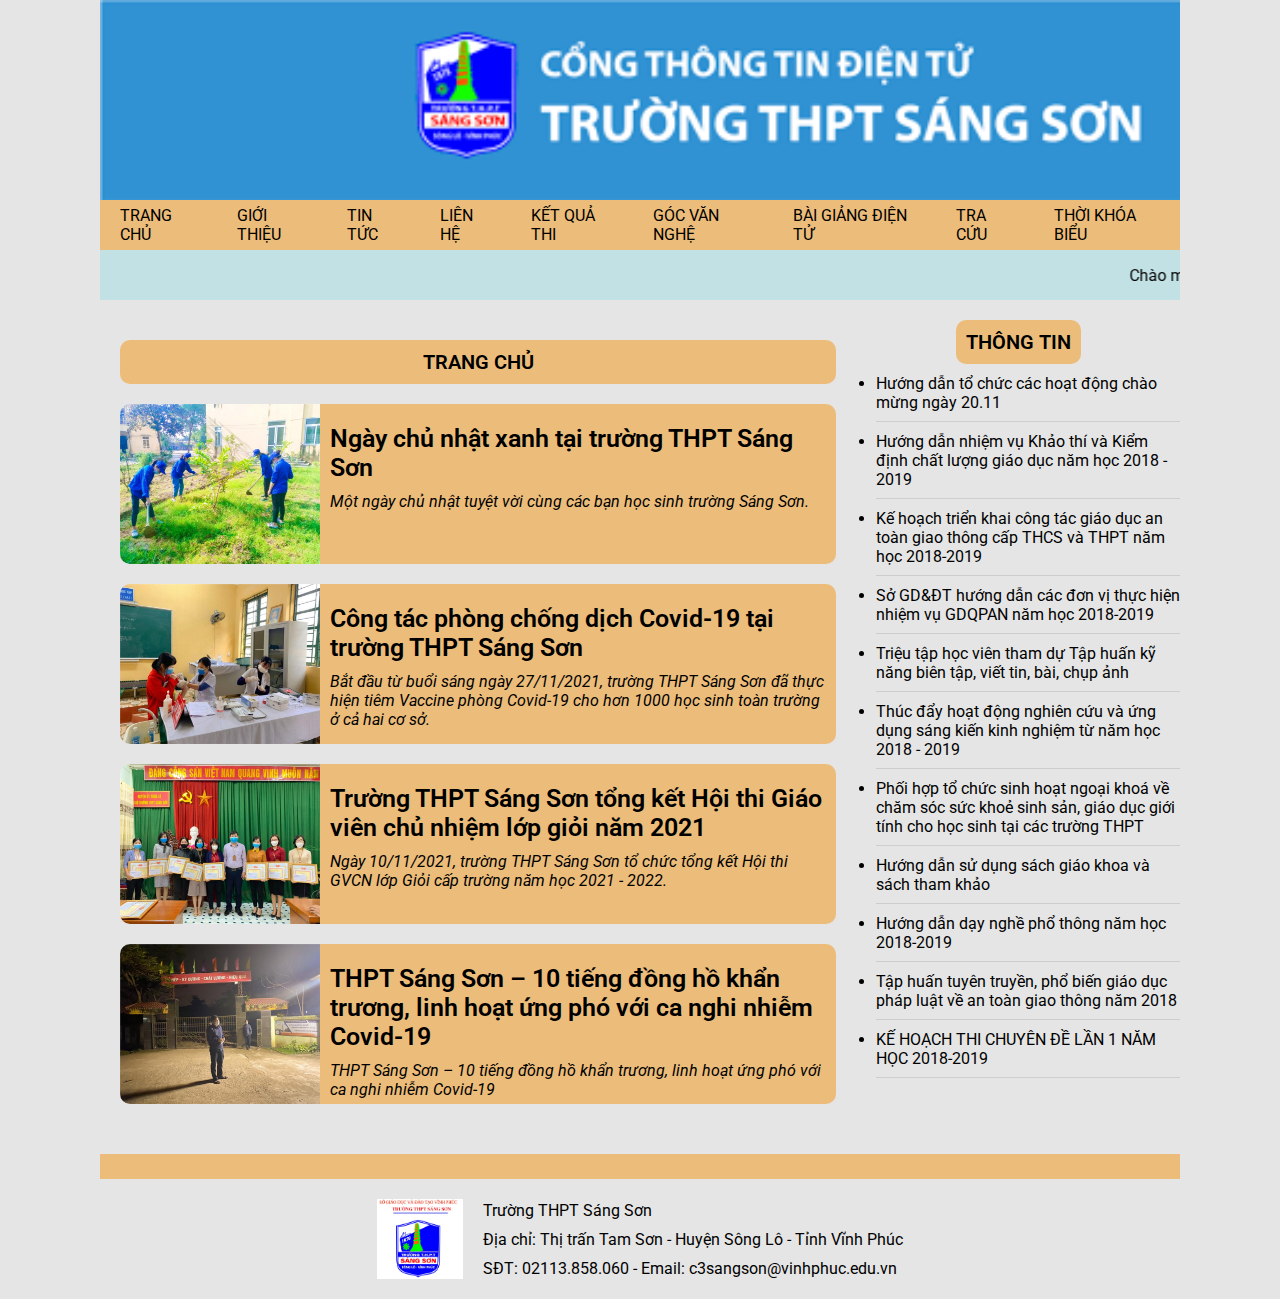
<file: index.html>
<!DOCTYPE html>
<html lang="en">
  <head>
    <meta charset="UTF-8" />
    <meta http-equiv="X-UA-Compatible" content="IE=edge" />
    <meta name="viewport" content="width=device-width, initial-scale=1.0" />
    <title>THPT Sáng Sơn</title>
    <link rel="stylesheet" href="./css/style.css" />
    <link rel="preconnect" href="https://fonts.googleapis.com" />
    <link rel="preconnect" href="https://fonts.gstatic.com" crossorigin />
    <link
      href="https://fonts.googleapis.com/css2?family=Roboto:wght@400;500;700;900&display=swap"
      rel="stylesheet"
    />
  </head>
  <body>
    <!-- HEADER -->

    <header style="width: 100%">
      <!-- BANNER -->

      <div class="banner"></div>

      <!-- MENU -->

      <div class="menuContainer">
        <a href="/" class="menuItem">
          <div class="menuItem-content">Trang chủ</div>
        </a>
        <a href="./about.html" class="menuItem">
          <div class="menuItem-content">Giới thiệu</div>
        </a>
        <a href="./news.html" class="menuItem">
          <div class="menuItem-content">Tin tức</div>
        </a>
        <a href="./contact.html" class="menuItem">
          <div class="menuItem-content">Liên hệ</div>
        </a>
        <a href="./exResult.html" class="menuItem">
          <div class="menuItem-content">Kết quả thi</div>
        </a>
        <a href="./entertainment.html" class="menuItem">
          <div class="menuItem-content">Góc văn nghệ</div>
        </a>
        <a href="./edu.html" class="menuItem">
          <div class="menuItem-content">Bài giảng điện tử</div>
        </a>
        <a href="./search.html" class="menuItem">
          <div class="menuItem-content">Tra cứu</div>
        </a>
        <a href="./schedule.html" class="menuItem">
          <div class="menuItem-content">Thời khóa biểu</div>
        </a>
      </div>

      <!-- QUANG CAO -->

      <div class="adv">
        <marquee behavior="" direction="left" width="100%">
          Chào mừng bạn đến với trường THPT Sáng Sơn
        </marquee>
      </div>
    </header>

    <!-- main / trang chu -->

    <main class="mainContainer">
      <div class="mainContainer__primary">
        <h3>Trang chủ</h3>

        <a href="#" class="mainContainer__primary-item">
          <img src="./img/image1.jpg" alt="" />
          <div class="mainContainer__primary-content">
            <div class="mainContainer__primary-title">
              Ngày chủ nhật xanh tại trường THPT Sáng Sơn
            </div>
            <div class="mainContainer__primary-desc">
              Một ngày chủ nhật tuyệt vời cùng các bạn học sinh trường Sáng Sơn.
            </div>
          </div>
        </a>

        <a href="#" class="mainContainer__primary-item">
          <img src="./img/image2.jpg" alt="" />
          <div class="mainContainer__primary-content">
            <div class="mainContainer__primary-title">
              Công tác phòng chống dịch Covid-19 tại trường THPT Sáng Sơn
            </div>
            <div class="mainContainer__primary-desc">
              Bắt đầu từ buổi sáng ngày 27/11/2021, trường THPT Sáng Sơn đã thực
              hiện tiêm Vaccine phòng Covid-19 cho hơn 1000 học sinh toàn trường
              ở cả hai cơ sở.
            </div>
          </div>
        </a>

        <a href="#" class="mainContainer__primary-item">
          <img src="./img/image3.jpg" alt="" />
          <div class="mainContainer__primary-content">
            <div class="mainContainer__primary-title">
              Trường THPT Sáng Sơn tổng kết Hội thi Giáo viên chủ nhiệm lớp giỏi
              năm 2021
            </div>
            <div class="mainContainer__primary-desc">
              Ngày 10/11/2021, trường THPT Sáng Sơn tổ chức tổng kết Hội thi
              GVCN lớp Giỏi cấp trường năm học 2021 - 2022.
            </div>
          </div>
        </a>

        <a href="#" class="mainContainer__primary-item">
          <img src="./img/image4.jpg" alt="" />
          <div class="mainContainer__primary-content">
            <div class="mainContainer__primary-title">
              THPT Sáng Sơn – 10 tiếng đồng hồ khẩn trương, linh hoạt ứng phó
              với ca nghi nhiễm Covid-19
            </div>
            <div class="mainContainer__primary-desc">
              THPT Sáng Sơn – 10 tiếng đồng hồ khẩn trương, linh hoạt ứng phó
              với ca nghi nhiễm Covid-19
            </div>
          </div>
        </a>
      </div>

      <div class="mainContainer__secondary">
        <h3>Thông tin</h3>

        <ul class="mainContainer__secondary-list">
          <li class="mainContainer__secondary-item">
            <a href="#">Hướng dẫn tổ chức các hoạt động chào mừng ngày 20.11</a>
          </li>
          <li class="mainContainer__secondary-item">
            <a href="#"
              >Hướng dẫn nhiệm vụ Khảo thí và Kiểm định chất lượng giáo dục năm
              học 2018 - 2019</a
            >
          </li>
          <li class="mainContainer__secondary-item">
            <a href="#"
              >Kế hoạch triển khai công tác giáo dục an toàn giao thông cấp THCS
              và THPT năm học 2018-2019</a
            >
          </li>
          <li class="mainContainer__secondary-item">
            <a href="#"
              >Sở GD&ĐT hướng dẫn các đơn vị thực hiện nhiệm vụ GDQPAN năm học
              2018-2019</a
            >
          </li>
          <li class="mainContainer__secondary-item">
            <a href="#"
              >Triệu tập học viên tham dự Tập huấn kỹ năng biên tập, viết tin,
              bài, chụp ảnh</a
            >
          </li>
          <li class="mainContainer__secondary-item">
            <a href="#"
              >Thúc đẩy hoạt động nghiên cứu và ứng dụng sáng kiến kinh nghiệm
              từ năm học 2018 - 2019</a
            >
          </li>
          <li class="mainContainer__secondary-item">
            <a href="#"
              >Phối hợp tổ chức sinh hoạt ngoại khoá về chăm sóc sức khoẻ sinh
              sản, giáo dục giới tính cho học sinh tại các trường THPT</a
            >
          </li>
          <li class="mainContainer__secondary-item">
            <a href="#">Hướng dẫn sử dụng sách giáo khoa và sách tham khảo</a>
          </li>
          <li class="mainContainer__secondary-item">
            <a href="#">Hướng dẫn dạy nghề phổ thông năm học 2018-2019</a>
          </li>
          <li class="mainContainer__secondary-item">
            <a href="#"
              >Tập huấn tuyên truyền, phổ biến giáo dục pháp luật về an toàn
              giao thông năm 2018</a
            >
          </li>
          <li class="mainContainer__secondary-item">
            <a href="#">KẾ HOẠCH THI CHUYÊN ĐỀ LẦN 1 NĂM HỌC 2018-2019</a>
          </li>
        </ul>
      </div>
    </main>

    <!-- footer -->

    <footer style="width: 100%">
      <div class="seperate"></div>

      <div class="footerContainer">
        <img src="./img/logo.png" alt="" />

        <div class="footerContainer__content">
          <p>Trường THPT Sáng Sơn</p>
          <p>Địa chỉ: Thị trấn Tam Sơn - Huyện Sông Lô - Tỉnh Vĩnh Phúc</p>
          <p>SĐT: 02113.858.060 - Email: c3sangson@vinhphuc.edu.vn</p>
        </div>
      </div>
    </footer>
  </body>
</html>
</file>
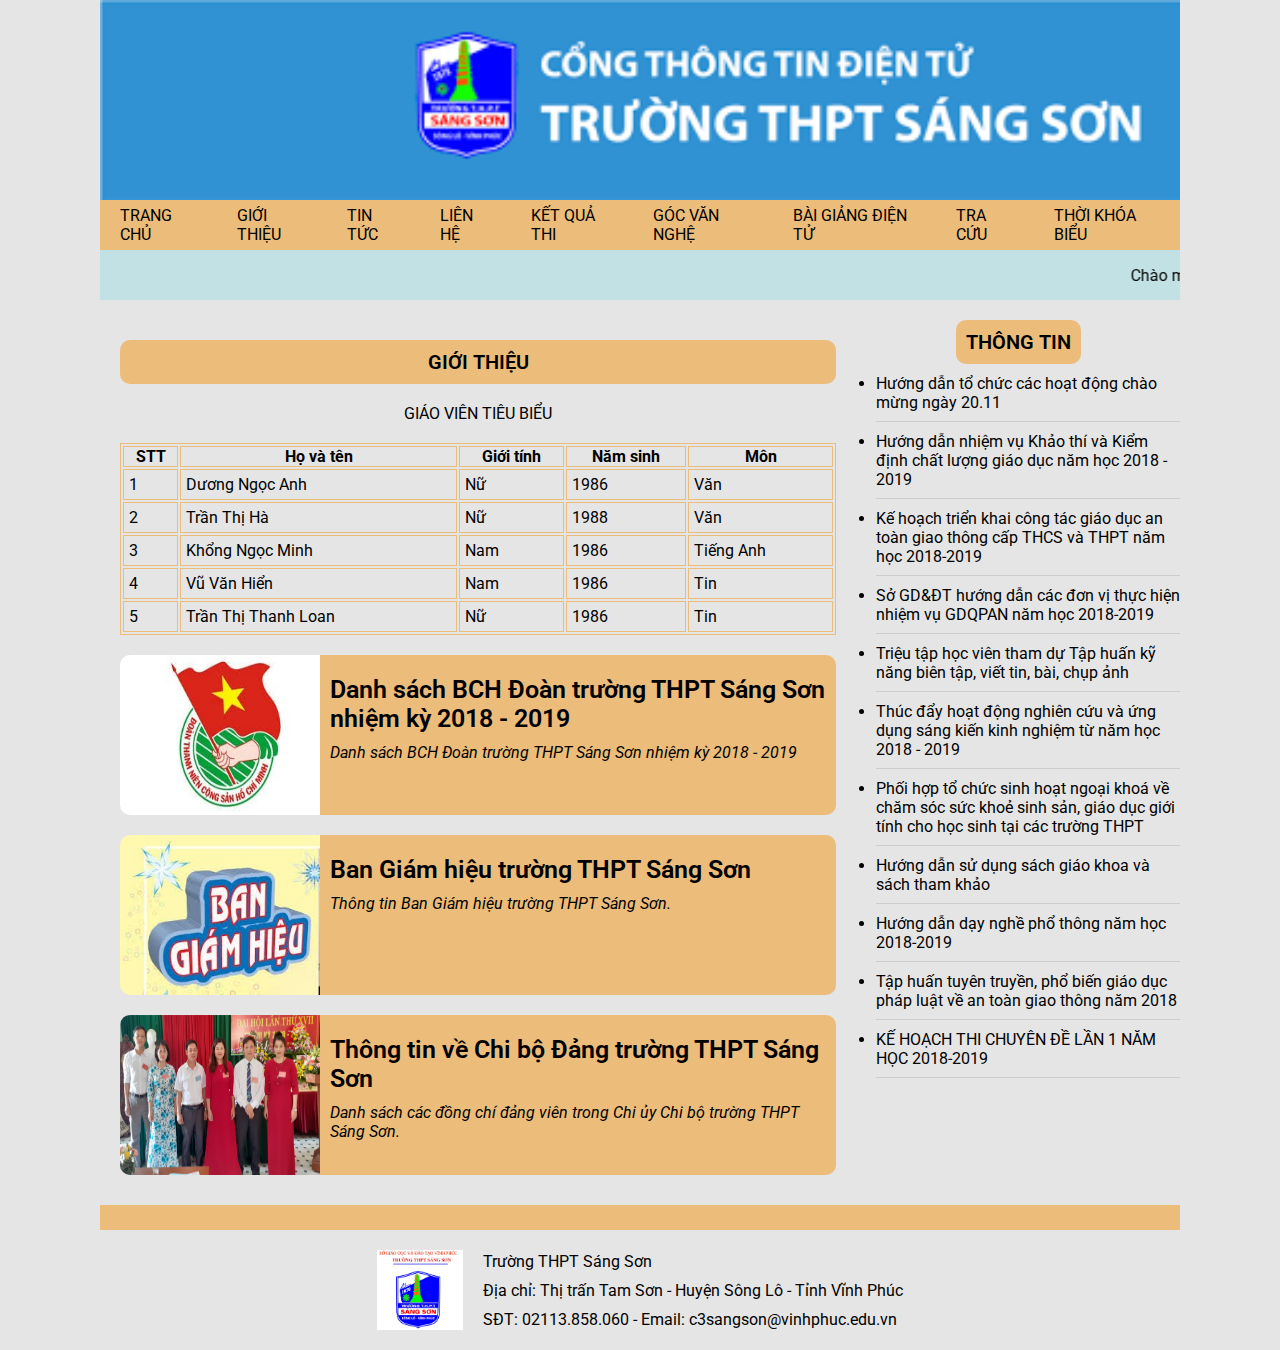
<file: about.html>
<!DOCTYPE html>
<html lang="en">
  <head>
    <meta charset="UTF-8" />
    <meta http-equiv="X-UA-Compatible" content="IE=edge" />
    <meta name="viewport" content="width=device-width, initial-scale=1.0" />
    <title>THPT Sáng Sơn</title>
    <link rel="stylesheet" href="./css/style.css" />
    <link rel="preconnect" href="https://fonts.googleapis.com" />
    <link rel="preconnect" href="https://fonts.gstatic.com" crossorigin />
    <link
      href="https://fonts.googleapis.com/css2?family=Roboto:wght@400;500;700;900&display=swap"
      rel="stylesheet"
    />
  </head>
  <body>
    <!-- HEADER -->

    <header style="width: 100%">
      <!-- BANNER -->

      <div class="banner"></div>

      <!-- MENU -->

      <div class="menuContainer">
        <a href="./index.html" class="menuItem">
          <div class="menuItem-content">Trang chủ</div>
        </a>
        <a href="./about.html" class="menuItem">
          <div class="menuItem-content">Giới thiệu</div>
        </a>
        <a href="./news.html" class="menuItem">
          <div class="menuItem-content">Tin tức</div>
        </a>
        <a href="./contact.html" class="menuItem">
          <div class="menuItem-content">Liên hệ</div>
        </a>
        <a href="./exResult.html" class="menuItem">
          <div class="menuItem-content">Kết quả thi</div>
        </a>
        <a href="./entertainment.html" class="menuItem">
          <div class="menuItem-content">Góc văn nghệ</div>
        </a>
        <a href="./edu.html" class="menuItem">
          <div class="menuItem-content">Bài giảng điện tử</div>
        </a>
        <a href="./search.html" class="menuItem">
          <div class="menuItem-content">Tra cứu</div>
        </a>
        <a href="./schedule.html" class="menuItem">
          <div class="menuItem-content">Thời khóa biểu</div>
        </a>
      </div>

      <!-- QUANG CAO -->

      <div class="adv">
        <marquee behavior="" direction="left" width="100%">
          Chào mừng bạn đến với trường THPT Sáng Sơn
        </marquee>
      </div>
    </header>

    <!-- main / trang chu -->

    <main class="mainContainer">
      <div class="mainContainer__primary">
        <h3>Giới thiệu</h3>

        <p
          style="
            text-align: center;
            margin-bottom: 20px;
            text-transform: uppercase;
          "
        >
          Giáo viên tiêu biểu
        </p>

        <table class="aboutContainer">
          <tr>
            <th>STT</th>
            <th>Họ và tên</th>
            <th>Giới tính</th>
            <th>Năm sinh</th>
            <th>Môn</th>
          </tr>

          <tr>
            <td>1</td>
            <td>Dương Ngọc Anh</td>
            <td>Nữ</td>
            <td>1986</td>
            <td>Văn</td>
          </tr>

          <tr>
            <td>2</td>
            <td>Trần Thị Hà</td>
            <td>Nữ</td>
            <td>1988</td>
            <td>Văn</td>
          </tr>

          <tr>
            <td>3</td>
            <td>Khổng Ngọc Minh</td>
            <td>Nam</td>
            <td>1986</td>
            <td>Tiếng Anh</td>
          </tr>

          <tr>
            <td>4</td>
            <td>Vũ Văn Hiển</td>
            <td>Nam</td>
            <td>1986</td>
            <td>Tin</td>
          </tr>

          <tr>
            <td>5</td>
            <td>Trần Thị Thanh Loan</td>
            <td>Nữ</td>
            <td>1986</td>
            <td>Tin</td>
          </tr>
        </table>

        <a href="#" class="mainContainer__primary-item aboutContainer__item">
          <img src="./img/image5.jpg" alt="" />
          <div class="mainContainer__primary-content">
            <div class="mainContainer__primary-title">
              Danh sách BCH Đoàn trường THPT Sáng Sơn nhiệm kỳ 2018 - 2019
            </div>
            <div class="mainContainer__primary-desc">
              Danh sách BCH Đoàn trường THPT Sáng Sơn nhiệm kỳ 2018 - 2019
            </div>
          </div>
        </a>

        <a href="#" class="mainContainer__primary-item aboutContainer__item">
          <img src="./img/image7.jpg" alt="" />
          <div class="mainContainer__primary-content">
            <div class="mainContainer__primary-title">
              Ban Giám hiệu trường THPT Sáng Sơn
            </div>
            <div class="mainContainer__primary-desc">
              Thông tin Ban Giám hiệu trường THPT Sáng Sơn.
            </div>
          </div>
        </a>

        <a href="#" class="mainContainer__primary-item aboutContainer__item">
          <img src="./img/image6.png" alt="" />
          <div class="mainContainer__primary-content">
            <div class="mainContainer__primary-title">
              Thông tin về Chi bộ Đảng trường THPT Sáng Sơn
            </div>
            <div class="mainContainer__primary-desc">
              Danh sách các đồng chí đảng viên trong Chi ủy Chi bộ trường THPT
              Sáng Sơn.
            </div>
          </div>
        </a>
      </div>

      <div class="mainContainer__secondary">
        <h3>Thông tin</h3>

        <ul class="mainContainer__secondary-list">
          <li class="mainContainer__secondary-item">
            <a href="#">Hướng dẫn tổ chức các hoạt động chào mừng ngày 20.11</a>
          </li>
          <li class="mainContainer__secondary-item">
            <a href="#"
              >Hướng dẫn nhiệm vụ Khảo thí và Kiểm định chất lượng giáo dục năm
              học 2018 - 2019</a
            >
          </li>
          <li class="mainContainer__secondary-item">
            <a href="#"
              >Kế hoạch triển khai công tác giáo dục an toàn giao thông cấp THCS
              và THPT năm học 2018-2019</a
            >
          </li>
          <li class="mainContainer__secondary-item">
            <a href="#"
              >Sở GD&ĐT hướng dẫn các đơn vị thực hiện nhiệm vụ GDQPAN năm học
              2018-2019</a
            >
          </li>
          <li class="mainContainer__secondary-item">
            <a href="#"
              >Triệu tập học viên tham dự Tập huấn kỹ năng biên tập, viết tin,
              bài, chụp ảnh</a
            >
          </li>
          <li class="mainContainer__secondary-item">
            <a href="#"
              >Thúc đẩy hoạt động nghiên cứu và ứng dụng sáng kiến kinh nghiệm
              từ năm học 2018 - 2019</a
            >
          </li>
          <li class="mainContainer__secondary-item">
            <a href="#"
              >Phối hợp tổ chức sinh hoạt ngoại khoá về chăm sóc sức khoẻ sinh
              sản, giáo dục giới tính cho học sinh tại các trường THPT</a
            >
          </li>
          <li class="mainContainer__secondary-item">
            <a href="#">Hướng dẫn sử dụng sách giáo khoa và sách tham khảo</a>
          </li>
          <li class="mainContainer__secondary-item">
            <a href="#">Hướng dẫn dạy nghề phổ thông năm học 2018-2019</a>
          </li>
          <li class="mainContainer__secondary-item">
            <a href="#"
              >Tập huấn tuyên truyền, phổ biến giáo dục pháp luật về an toàn
              giao thông năm 2018</a
            >
          </li>
          <li class="mainContainer__secondary-item">
            <a href="#">KẾ HOẠCH THI CHUYÊN ĐỀ LẦN 1 NĂM HỌC 2018-2019</a>
          </li>
        </ul>
      </div>
    </main>

    <!-- footer -->

    <footer style="width: 100%">
      <div class="seperate"></div>

      <div class="footerContainer">
        <img src="./img/logo.png" alt="" />

        <div class="footerContainer__content">
          <p>Trường THPT Sáng Sơn</p>
          <p>Địa chỉ: Thị trấn Tam Sơn - Huyện Sông Lô - Tỉnh Vĩnh Phúc</p>
          <p>SĐT: 02113.858.060 - Email: c3sangson@vinhphuc.edu.vn</p>
        </div>
      </div>
    </footer>
  </body>
</html>
</file>
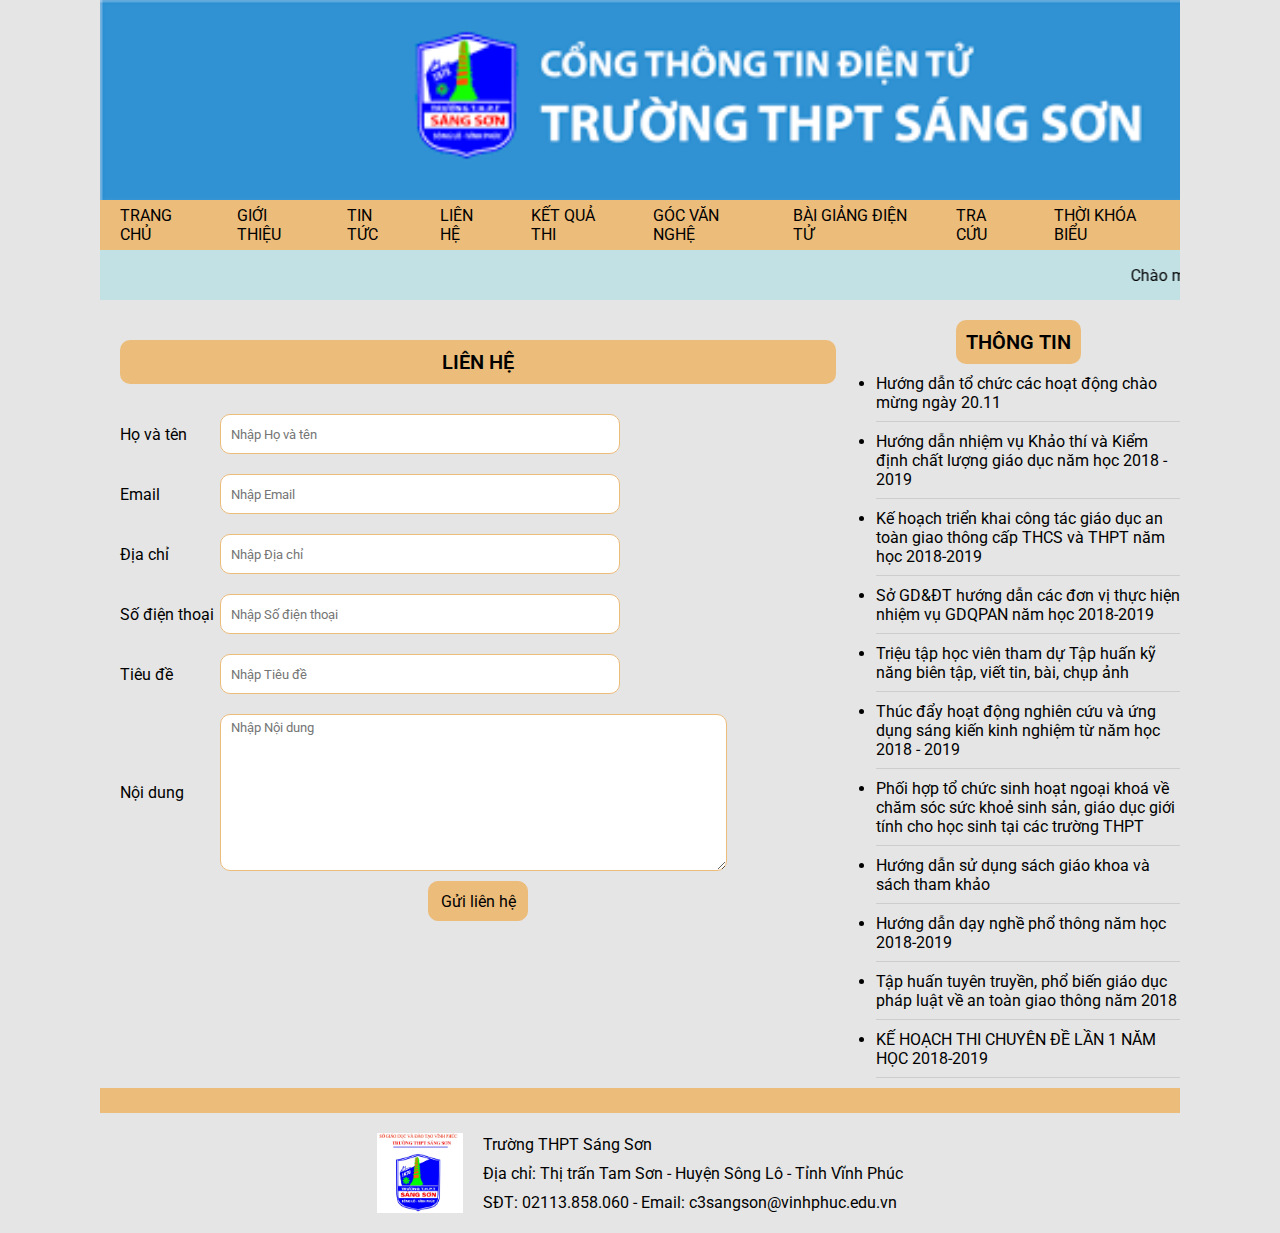
<file: contact.html>
<!DOCTYPE html>
<html lang="en">
  <head>
    <meta charset="UTF-8" />
    <meta http-equiv="X-UA-Compatible" content="IE=edge" />
    <meta name="viewport" content="width=device-width, initial-scale=1.0" />
    <title>THPT Sáng Sơn</title>
    <link rel="stylesheet" href="../css/style.css" />
    <link rel="preconnect" href="https://fonts.googleapis.com" />
    <link rel="preconnect" href="https://fonts.gstatic.com" crossorigin />
    <link
      href="https://fonts.googleapis.com/css2?family=Roboto:wght@400;500;700;900&display=swap"
      rel="stylesheet"
    />
  </head>
  <body>
    <!-- HEADER -->

    <header style="width: 100%">
      <!-- BANNER -->

      <div class="banner"></div>

      <!-- MENU -->

      <div class="menuContainer">
        <a href="../index.html" class="menuItem">
          <div class="menuItem-content">Trang chủ</div>
        </a>
        <a href="./about.html" class="menuItem">
          <div class="menuItem-content">Giới thiệu</div>
        </a>
        <a href="./news.html" class="menuItem">
          <div class="menuItem-content">Tin tức</div>
        </a>
        <a href="./contact.html" class="menuItem">
          <div class="menuItem-content">Liên hệ</div>
        </a>
        <a href="./exResult.html" class="menuItem">
          <div class="menuItem-content">Kết quả thi</div>
        </a>
        <a href="./contact.html" class="menuItem">
          <div class="menuItem-content">Góc văn nghệ</div>
        </a>
        <a href="./edu.html" class="menuItem">
          <div class="menuItem-content">Bài giảng điện tử</div>
        </a>
        <a href="./search.html" class="menuItem">
          <div class="menuItem-content">Tra cứu</div>
        </a>
        <a href="./schedule.html" class="menuItem">
          <div class="menuItem-content">Thời khóa biểu</div>
        </a>
      </div>

      <!-- QUANG CAO -->

      <div class="adv">
        <marquee behavior="" direction="left" width="100%">
          Chào mừng bạn đến với trường THPT Sáng Sơn
        </marquee>
      </div>
    </header>

    <!-- main / trang chu -->

    <main class="mainContainer">
      <div class="mainContainer__primary">
        <h3>Liên hệ</h3>

        <form action="" class="contactContainer">
          <div class="contactContainer__item">
            <label for="fullname">Họ và tên</label>
            <input type="text" placeholder="Nhập Họ và tên" name="fullname" />
          </div>
          <div class="contactContainer__item">
            <label for="Email">Email</label>
            <input type="email" placeholder="Nhập Email" name="Email" />
          </div>
          <div class="contactContainer__item">
            <label for="address">Địa chỉ</label>
            <input type="text" placeholder="Nhập Địa chỉ" name="address" />
          </div>
          <div class="contactContainer__item">
            <label for="phone">Số điện thoại</label>
            <input type="text" placeholder="Nhập Số điện thoại" name="phone" />
          </div>
          <div class="contactContainer__item">
            <label for="title">Tiêu đề</label>
            <input type="text" placeholder="Nhập Tiêu đề" name="title" />
          </div>

          <div class="contactContainer__item">
            <label for="content">Nội dung</label>
            <textarea
              name="content"
              id=""
              cols="60"
              rows="10"
              placeholder="Nhập Nội dung"
            ></textarea>
          </div>

          <button class="btn-contact">Gửi liên hệ</button>
        </form>
      </div>

      <div class="mainContainer__secondary">
        <h3>Thông tin</h3>

        <ul class="mainContainer__secondary-list">
          <li class="mainContainer__secondary-item">
            <a href="#">Hướng dẫn tổ chức các hoạt động chào mừng ngày 20.11</a>
          </li>
          <li class="mainContainer__secondary-item">
            <a href="#"
              >Hướng dẫn nhiệm vụ Khảo thí và Kiểm định chất lượng giáo dục năm
              học 2018 - 2019</a
            >
          </li>
          <li class="mainContainer__secondary-item">
            <a href="#"
              >Kế hoạch triển khai công tác giáo dục an toàn giao thông cấp THCS
              và THPT năm học 2018-2019</a
            >
          </li>
          <li class="mainContainer__secondary-item">
            <a href="#"
              >Sở GD&ĐT hướng dẫn các đơn vị thực hiện nhiệm vụ GDQPAN năm học
              2018-2019</a
            >
          </li>
          <li class="mainContainer__secondary-item">
            <a href="#"
              >Triệu tập học viên tham dự Tập huấn kỹ năng biên tập, viết tin,
              bài, chụp ảnh</a
            >
          </li>
          <li class="mainContainer__secondary-item">
            <a href="#"
              >Thúc đẩy hoạt động nghiên cứu và ứng dụng sáng kiến kinh nghiệm
              từ năm học 2018 - 2019</a
            >
          </li>
          <li class="mainContainer__secondary-item">
            <a href="#"
              >Phối hợp tổ chức sinh hoạt ngoại khoá về chăm sóc sức khoẻ sinh
              sản, giáo dục giới tính cho học sinh tại các trường THPT</a
            >
          </li>
          <li class="mainContainer__secondary-item">
            <a href="#">Hướng dẫn sử dụng sách giáo khoa và sách tham khảo</a>
          </li>
          <li class="mainContainer__secondary-item">
            <a href="#">Hướng dẫn dạy nghề phổ thông năm học 2018-2019</a>
          </li>
          <li class="mainContainer__secondary-item">
            <a href="#"
              >Tập huấn tuyên truyền, phổ biến giáo dục pháp luật về an toàn
              giao thông năm 2018</a
            >
          </li>
          <li class="mainContainer__secondary-item">
            <a href="#">KẾ HOẠCH THI CHUYÊN ĐỀ LẦN 1 NĂM HỌC 2018-2019</a>
          </li>
        </ul>
      </div>
    </main>

    <!-- footer -->

    <footer style="width: 100%">
      <div class="seperate"></div>

      <div class="footerContainer">
        <img src="../img/logo.png" alt="" />

        <div class="footerContainer__content">
          <p>Trường THPT Sáng Sơn</p>
          <p>Địa chỉ: Thị trấn Tam Sơn - Huyện Sông Lô - Tỉnh Vĩnh Phúc</p>
          <p>SĐT: 02113.858.060 - Email: c3sangson@vinhphuc.edu.vn</p>
        </div>
      </div>
    </footer>
  </body>
</html>
</file>
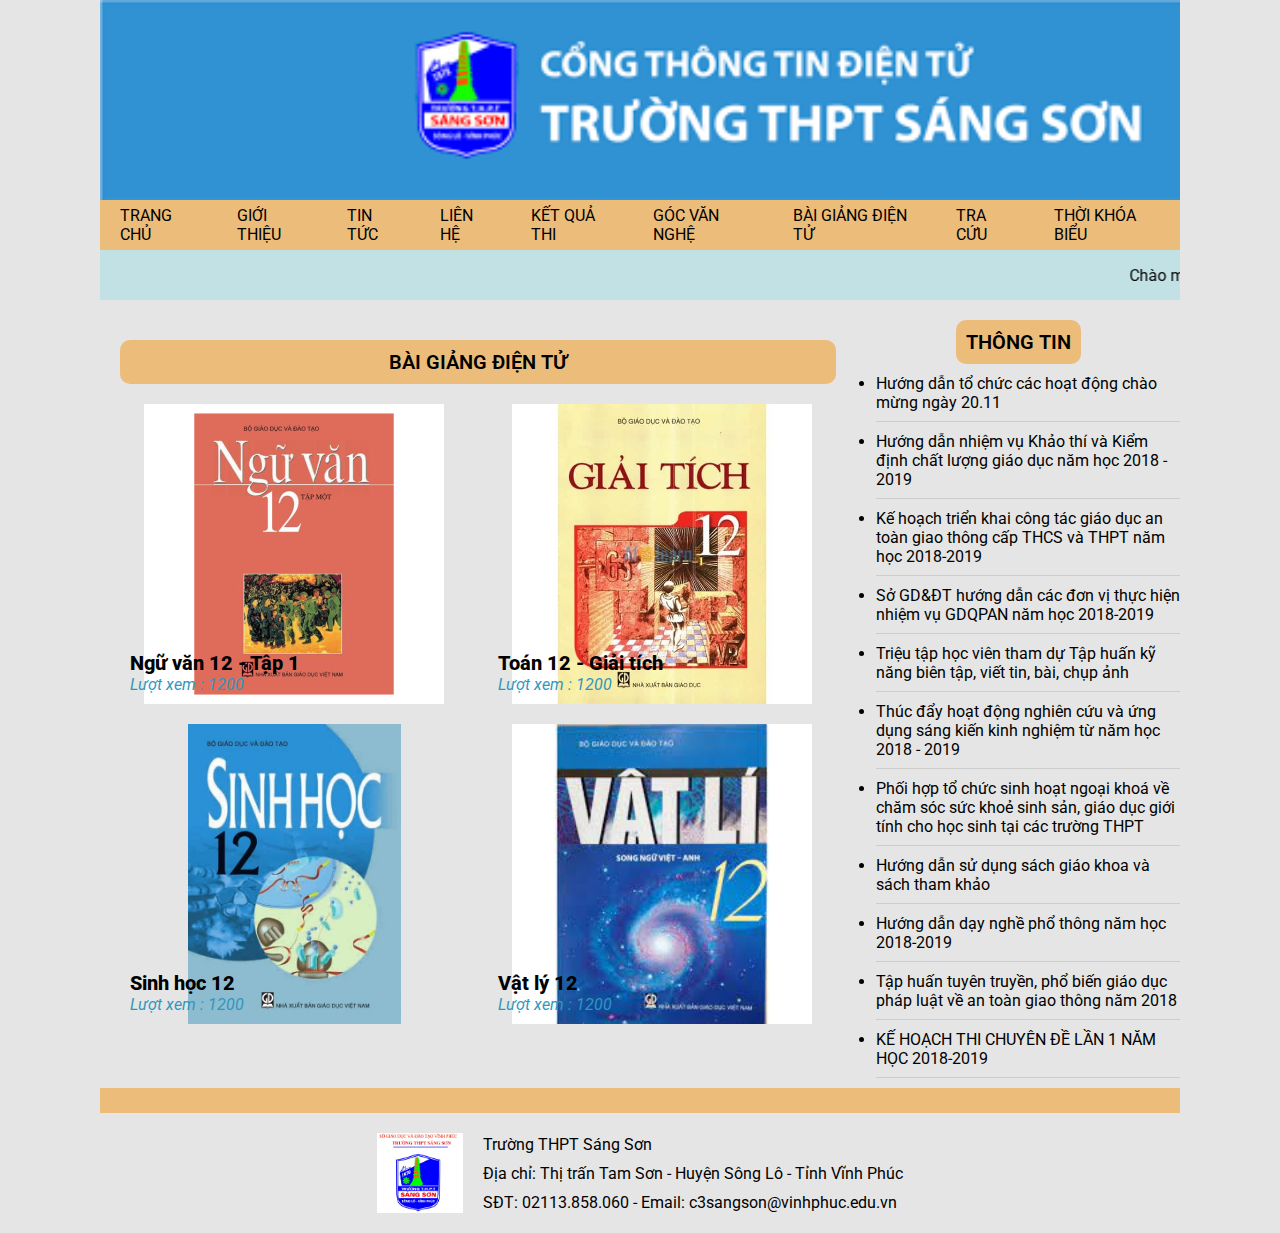
<file: edu.html>
<!DOCTYPE html>
<html lang="en">
  <head>
    <meta charset="UTF-8" />
    <meta http-equiv="X-UA-Compatible" content="IE=edge" />
    <meta name="viewport" content="width=device-width, initial-scale=1.0" />
    <title>Trường THPT Sáng Sơn</title>
    <link rel="stylesheet" href="./css/style.css" />
    <link rel="preconnect" href="https://fonts.googleapis.com" />
    <link rel="preconnect" href="https://fonts.gstatic.com" crossorigin />
    <link
      href="https://fonts.googleapis.com/css2?family=Roboto:wght@400;500;700;900&display=swap"
      rel="stylesheet"
    />

    <link
      rel="stylesheet"
      href="https://cdnjs.cloudflare.com/ajax/libs/font-awesome/6.1.1/css/all.min.css"
    />
  </head>
  <body>
    <!-- HEADER -->

    <header style="width: 100%">
      <!-- BANNER -->

      <div class="banner"></div>

      <!-- MENU -->

      <div class="menuContainer">
        <a href="./index.html" class="menuItem">
          <div class="menuItem-content">Trang chủ</div>
        </a>
        <a href="./about.html" class="menuItem">
          <div class="menuItem-content">Giới thiệu</div>
        </a>
        <a href="./news.html" class="menuItem">
          <div class="menuItem-content">Tin tức</div>
        </a>
        <a href="./contact.html" class="menuItem">
          <div class="menuItem-content">Liên hệ</div>
        </a>
        <a href="./exResult.html" class="menuItem">
          <div class="menuItem-content">Kết quả thi</div>
        </a>
        <a href="./entertainment.html" class="menuItem">
          <div class="menuItem-content">Góc văn nghệ</div>
        </a>
        <a href="./edu.html" class="menuItem">
          <div class="menuItem-content">Bài giảng điện tử</div>
        </a>
        <a href="./search.html" class="menuItem">
          <div class="menuItem-content">Tra cứu</div>
        </a>
        <a href="./schedule.html" class="menuItem">
          <div class="menuItem-content">Thời khóa biểu</div>
        </a>
      </div>

      <!-- QUANG CAO -->

      <div class="adv">
        <marquee behavior="" direction="left" width="100%">
          Chào mừng bạn đến với trường THPT Sáng Sơn
        </marquee>
      </div>
    </header>

    <!-- main / trang chu -->

    <main class="mainContainer">
      <div class="mainContainer__primary">
        <h3>Bài giảng điện tử</h3>

        <div class="edu__container">
          <a
            href="#"
            class="edu__item"
            style="background-image: url(./img/image16.jpg)"
          >
            <div class="edu__item-content">
              <div class="edu__item-title">Ngữ văn 12 - Tập 1</div>
              <div class="edu__item-view">Lượt xem : 1200</div>
            </div>
          </a>
          <a
            href="#"
            class="edu__item"
            style="background-image: url(./img/image17.jpg)"
          >
            <div class="edu__item-content">
              <div class="edu__item-title">Toán 12 - Giải tích</div>
              <div class="edu__item-view">Lượt xem : 1200</div>
            </div>
          </a>
          <a
            href="#"
            class="edu__item"
            style="background-image: url(./img/image18.png)"
          >
            <div class="edu__item-content">
              <div class="edu__item-title">Sinh học 12</div>
              <div class="edu__item-view">Lượt xem : 1200</div>
            </div>
          </a>
          <a
            href="#"
            class="edu__item"
            style="background-image: url(./img/image19.jpg)"
          >
            <div class="edu__item-content">
              <div class="edu__item-title">Vật lý 12</div>
              <div class="edu__item-view">Lượt xem : 1200</div>
            </div>
          </a>
        </div>
      </div>

      <div class="mainContainer__secondary">
        <h3>Thông tin</h3>

        <ul class="mainContainer__secondary-list">
          <li class="mainContainer__secondary-item">
            <a href="#">Hướng dẫn tổ chức các hoạt động chào mừng ngày 20.11</a>
          </li>
          <li class="mainContainer__secondary-item">
            <a href="#"
              >Hướng dẫn nhiệm vụ Khảo thí và Kiểm định chất lượng giáo dục năm
              học 2018 - 2019</a
            >
          </li>
          <li class="mainContainer__secondary-item">
            <a href="#"
              >Kế hoạch triển khai công tác giáo dục an toàn giao thông cấp THCS
              và THPT năm học 2018-2019</a
            >
          </li>
          <li class="mainContainer__secondary-item">
            <a href="#"
              >Sở GD&ĐT hướng dẫn các đơn vị thực hiện nhiệm vụ GDQPAN năm học
              2018-2019</a
            >
          </li>
          <li class="mainContainer__secondary-item">
            <a href="#"
              >Triệu tập học viên tham dự Tập huấn kỹ năng biên tập, viết tin,
              bài, chụp ảnh</a
            >
          </li>
          <li class="mainContainer__secondary-item">
            <a href="#"
              >Thúc đẩy hoạt động nghiên cứu và ứng dụng sáng kiến kinh nghiệm
              từ năm học 2018 - 2019</a
            >
          </li>
          <li class="mainContainer__secondary-item">
            <a href="#"
              >Phối hợp tổ chức sinh hoạt ngoại khoá về chăm sóc sức khoẻ sinh
              sản, giáo dục giới tính cho học sinh tại các trường THPT</a
            >
          </li>
          <li class="mainContainer__secondary-item">
            <a href="#">Hướng dẫn sử dụng sách giáo khoa và sách tham khảo</a>
          </li>
          <li class="mainContainer__secondary-item">
            <a href="#">Hướng dẫn dạy nghề phổ thông năm học 2018-2019</a>
          </li>
          <li class="mainContainer__secondary-item">
            <a href="#"
              >Tập huấn tuyên truyền, phổ biến giáo dục pháp luật về an toàn
              giao thông năm 2018</a
            >
          </li>
          <li class="mainContainer__secondary-item">
            <a href="#">KẾ HOẠCH THI CHUYÊN ĐỀ LẦN 1 NĂM HỌC 2018-2019</a>
          </li>
        </ul>
      </div>
    </main>

    <!-- footer -->

    <footer style="width: 100%">
      <div class="seperate"></div>

      <div class="footerContainer">
        <img src="./img/logo.png" alt="" />

        <div class="footerContainer__content">
          <p>Trường THPT Sáng Sơn</p>
          <p>Địa chỉ: Thị trấn Tam Sơn - Huyện Sông Lô - Tỉnh Vĩnh Phúc</p>
          <p>SĐT: 02113.858.060 - Email: c3sangson@vinhphuc.edu.vn</p>
        </div>
      </div>
    </footer>
  </body>
</html>
</file>
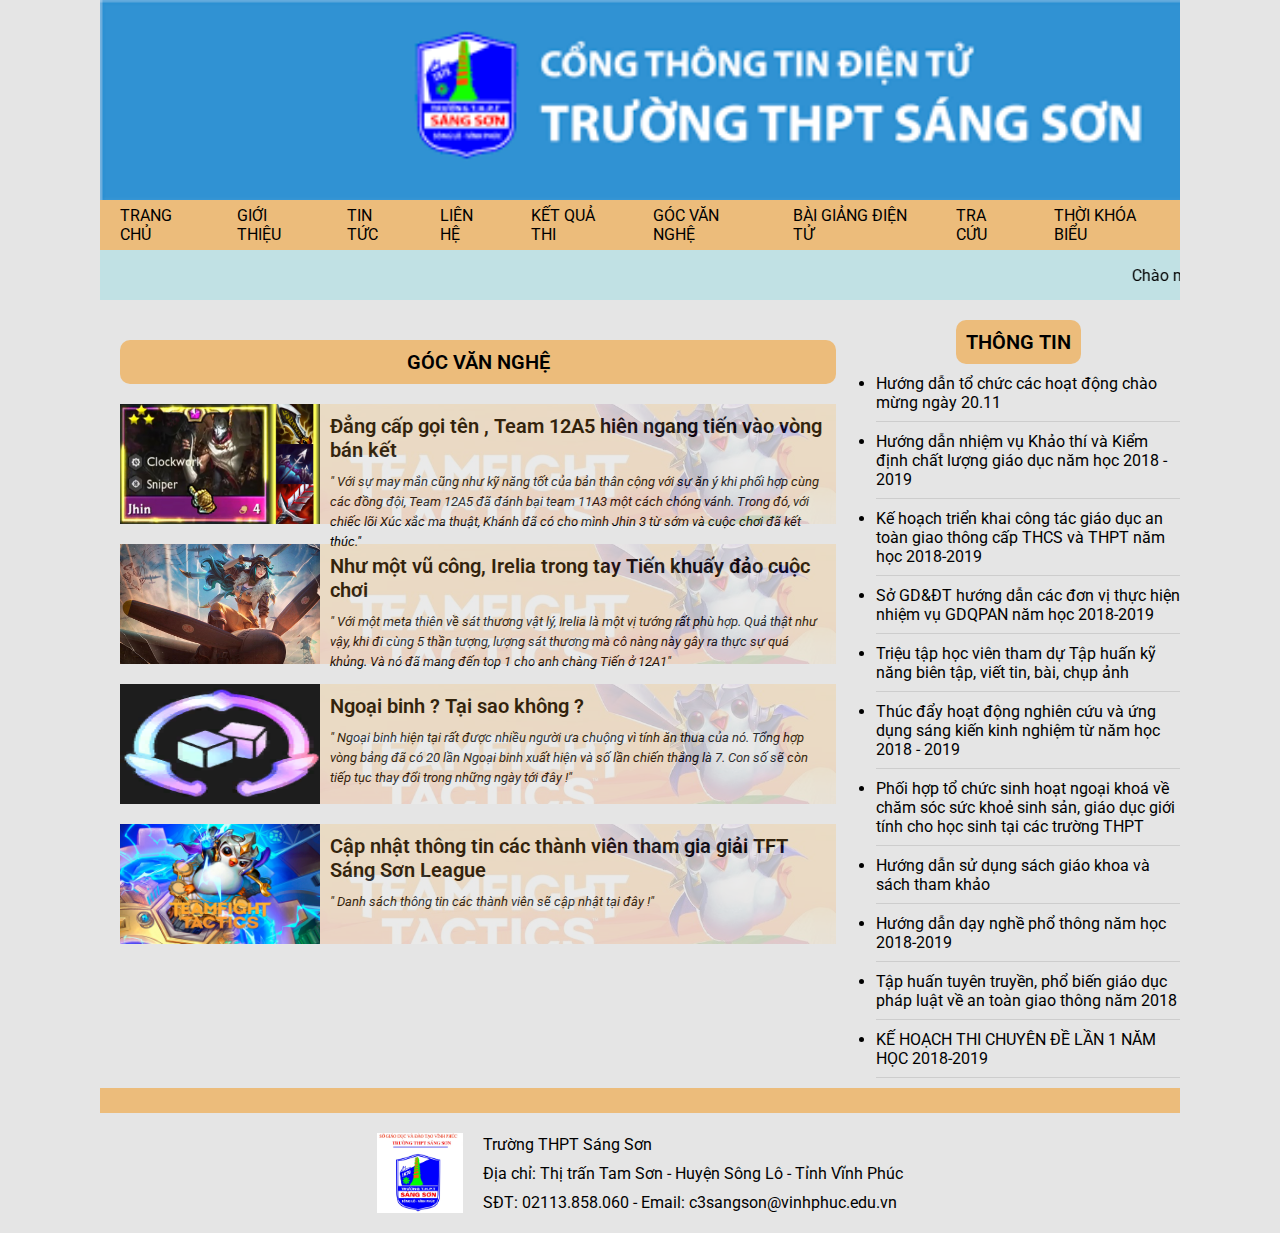
<file: entertainment.html>
<!DOCTYPE html>
<html lang="en">
  <head>
    <meta charset="UTF-8" />
    <meta http-equiv="X-UA-Compatible" content="IE=edge" />
    <meta name="viewport" content="width=device-width, initial-scale=1.0" />
    <title>Trường THPT Sáng Sơn</title>
    <link rel="stylesheet" href="./css/style.css" />
    <link rel="preconnect" href="https://fonts.googleapis.com" />
    <link rel="preconnect" href="https://fonts.gstatic.com" crossorigin />
    <link
      href="https://fonts.googleapis.com/css2?family=Roboto:wght@400;500;700;900&display=swap"
      rel="stylesheet"
    />

    <link
      rel="stylesheet"
      href="https://cdnjs.cloudflare.com/ajax/libs/font-awesome/6.1.1/css/all.min.css"
    />
  </head>
  <body>
    <!-- HEADER -->

    <header style="width: 100%">
      <!-- BANNER -->

      <div class="banner"></div>

      <!-- MENU -->

      <div class="menuContainer">
        <a href="./index.html" class="menuItem">
          <div class="menuItem-content">Trang chủ</div>
        </a>
        <a href="./about.html" class="menuItem">
          <div class="menuItem-content">Giới thiệu</div>
        </a>
        <a href="./news.html" class="menuItem">
          <div class="menuItem-content">Tin tức</div>
        </a>
        <a href="./contact.html" class="menuItem">
          <div class="menuItem-content">Liên hệ</div>
        </a>
        <a href="./exResult.html" class="menuItem">
          <div class="menuItem-content">Kết quả thi</div>
        </a>
        <a href="./entertainment.html" class="menuItem">
          <div class="menuItem-content">Góc văn nghệ</div>
        </a>
        <a href="./edu.html" class="menuItem">
          <div class="menuItem-content">Bài giảng điện tử</div>
        </a>
        <a href="./search.html" class="menuItem">
          <div class="menuItem-content">Tra cứu</div>
        </a>
        <a href="./schedule.html" class="menuItem">
          <div class="menuItem-content">Thời khóa biểu</div>
        </a>
      </div>

      <!-- QUANG CAO -->

      <div class="adv">
        <marquee behavior="" direction="left" width="100%">
          Chào mừng bạn đến với trường THPT Sáng Sơn
        </marquee>
      </div>
    </header>

    <!-- main / trang chu -->

    <main class="mainContainer">
      <div class="mainContainer__primary">
        <h3>Góc văn nghệ</h3>

        <div class="entertainment__container">
          <a href="#" class="entertainment__item">
            <img src="./img/image11.jpg" alt="" />
            <div class="entertainment__item-content">
              <div class="entertainment__item-title">
                Đẳng cấp gọi tên , Team 12A5 hiên ngang tiến vào vòng bán kết
              </div>
              <div class="entertainment__item-desc">
                " Với sự may mắn cũng như kỹ năng tốt của bản thân cộng với sự
                ăn ý khi phối hợp cùng các đồng đội, Team 12A5 đã đánh bại team
                11A3 một cách chóng vánh. Trong đó, với chiếc lõi Xúc xắc ma
                thuật, Khánh đã có cho mình Jhin 3 từ sớm và cuộc chơi đã kết
                thúc."
              </div>
            </div>
          </a>

          <a href="#" class="entertainment__item">
            <img src="./img/image13.jpg" alt="" />
            <div class="entertainment__item-content">
              <div class="entertainment__item-title">
                Như một vũ công, Irelia trong tay Tiến khuấy đảo cuộc chơi
              </div>
              <div class="entertainment__item-desc">
                " Với một meta thiên về sát thương vật lý, Irelia là một vị
                tướng rất phù hợp. Quả thật như vậy, khi đi cùng 5 thần tượng,
                lượng sát thương mà cô nàng này gây ra thực sự quá khủng. Và nó
                đã mang đến top 1 cho anh chàng Tiến ở 12A1"
              </div>
            </div>
          </a>

          <a href="#" class="entertainment__item">
            <img src="./img/image14.png" alt="" />
            <div class="entertainment__item-content">
              <div class="entertainment__item-title">
                Ngoại binh ? Tại sao không ?
              </div>
              <div class="entertainment__item-desc">
                " Ngoại binh hiện tại rất được nhiều người ưa chuộng vì tính ăn
                thua của nó. Tổng hợp vòng bảng đã có 20 lần Ngoại binh xuất
                hiện và số lần chiến thắng là 7. Con số sẽ còn tiếp tục thay đổi
                trong những ngày tới đây !"
              </div>
            </div>
          </a>

          <a href="#" class="entertainment__item">
            <img src="./img/image15.jpeg" alt="" />
            <div class="entertainment__item-content">
              <div class="entertainment__item-title">
                Cập nhật thông tin các thành viên tham gia giải TFT Sáng Sơn
                League
              </div>
              <div class="entertainment__item-desc">
                " Danh sách thông tin các thành viên sẽ cập nhật tại đây !"
              </div>
            </div>
          </a>
        </div>
      </div>

      <div class="mainContainer__secondary">
        <h3>Thông tin</h3>

        <ul class="mainContainer__secondary-list">
          <li class="mainContainer__secondary-item">
            <a href="#">Hướng dẫn tổ chức các hoạt động chào mừng ngày 20.11</a>
          </li>
          <li class="mainContainer__secondary-item">
            <a href="#"
              >Hướng dẫn nhiệm vụ Khảo thí và Kiểm định chất lượng giáo dục năm
              học 2018 - 2019</a
            >
          </li>
          <li class="mainContainer__secondary-item">
            <a href="#"
              >Kế hoạch triển khai công tác giáo dục an toàn giao thông cấp THCS
              và THPT năm học 2018-2019</a
            >
          </li>
          <li class="mainContainer__secondary-item">
            <a href="#"
              >Sở GD&ĐT hướng dẫn các đơn vị thực hiện nhiệm vụ GDQPAN năm học
              2018-2019</a
            >
          </li>
          <li class="mainContainer__secondary-item">
            <a href="#"
              >Triệu tập học viên tham dự Tập huấn kỹ năng biên tập, viết tin,
              bài, chụp ảnh</a
            >
          </li>
          <li class="mainContainer__secondary-item">
            <a href="#"
              >Thúc đẩy hoạt động nghiên cứu và ứng dụng sáng kiến kinh nghiệm
              từ năm học 2018 - 2019</a
            >
          </li>
          <li class="mainContainer__secondary-item">
            <a href="#"
              >Phối hợp tổ chức sinh hoạt ngoại khoá về chăm sóc sức khoẻ sinh
              sản, giáo dục giới tính cho học sinh tại các trường THPT</a
            >
          </li>
          <li class="mainContainer__secondary-item">
            <a href="#">Hướng dẫn sử dụng sách giáo khoa và sách tham khảo</a>
          </li>
          <li class="mainContainer__secondary-item">
            <a href="#">Hướng dẫn dạy nghề phổ thông năm học 2018-2019</a>
          </li>
          <li class="mainContainer__secondary-item">
            <a href="#"
              >Tập huấn tuyên truyền, phổ biến giáo dục pháp luật về an toàn
              giao thông năm 2018</a
            >
          </li>
          <li class="mainContainer__secondary-item">
            <a href="#">KẾ HOẠCH THI CHUYÊN ĐỀ LẦN 1 NĂM HỌC 2018-2019</a>
          </li>
        </ul>
      </div>
    </main>

    <!-- footer -->

    <footer style="width: 100%">
      <div class="seperate"></div>

      <div class="footerContainer">
        <img src="./img/logo.png" alt="" />

        <div class="footerContainer__content">
          <p>Trường THPT Sáng Sơn</p>
          <p>Địa chỉ: Thị trấn Tam Sơn - Huyện Sông Lô - Tỉnh Vĩnh Phúc</p>
          <p>SĐT: 02113.858.060 - Email: c3sangson@vinhphuc.edu.vn</p>
        </div>
      </div>
    </footer>
  </body>
</html>
</file>
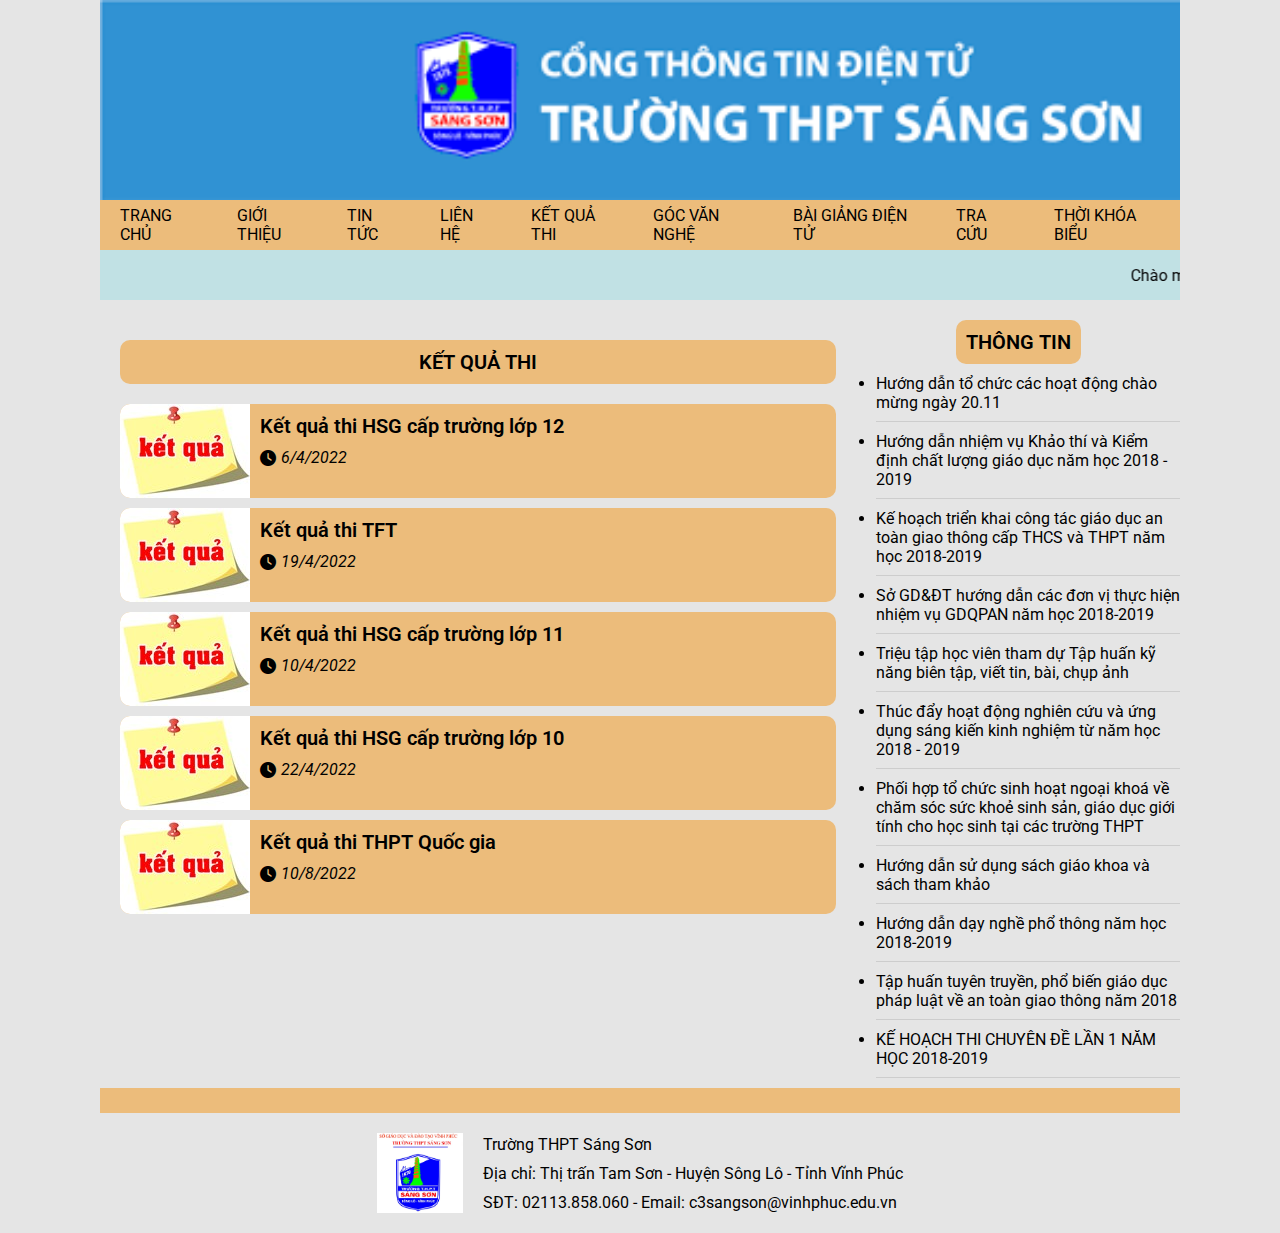
<file: exResult.html>
<!DOCTYPE html>
<html lang="en">
  <head>
    <meta charset="UTF-8" />
    <meta http-equiv="X-UA-Compatible" content="IE=edge" />
    <meta name="viewport" content="width=device-width, initial-scale=1.0" />
    <title>Trường THPT Sáng Sơn</title>
    <link rel="stylesheet" href="./css/style.css" />
    <link rel="preconnect" href="https://fonts.googleapis.com" />
    <link rel="preconnect" href="https://fonts.gstatic.com" crossorigin />
    <link
      href="https://fonts.googleapis.com/css2?family=Roboto:wght@400;500;700;900&display=swap"
      rel="stylesheet"
    />

    <link
      rel="stylesheet"
      href="https://cdnjs.cloudflare.com/ajax/libs/font-awesome/6.1.1/css/all.min.css"
    />
  </head>
  <body>
    <!-- HEADER -->

    <header style="width: 100%">
      <!-- BANNER -->

      <div class="banner"></div>

      <!-- MENU -->

      <div class="menuContainer">
        <a href="./index.html" class="menuItem">
          <div class="menuItem-content">Trang chủ</div>
        </a>
        <a href="./about.html" class="menuItem">
          <div class="menuItem-content">Giới thiệu</div>
        </a>
        <a href="./news.html" class="menuItem">
          <div class="menuItem-content">Tin tức</div>
        </a>
        <a href="./contact.html" class="menuItem">
          <div class="menuItem-content">Liên hệ</div>
        </a>
        <a href="./exResult.html" class="menuItem">
          <div class="menuItem-content">Kết quả thi</div>
        </a>
        <a href="./entertainment.html" class="menuItem">
          <div class="menuItem-content">Góc văn nghệ</div>
        </a>
        <a href="./edu.html" class="menuItem">
          <div class="menuItem-content">Bài giảng điện tử</div>
        </a>
        <a href="./search.html" class="menuItem">
          <div class="menuItem-content">Tra cứu</div>
        </a>
        <a href="./schedule.html" class="menuItem">
          <div class="menuItem-content">Thời khóa biểu</div>
        </a>
      </div>

      <!-- QUANG CAO -->

      <div class="adv">
        <marquee behavior="" direction="left" width="100%">
          Chào mừng bạn đến với trường THPT Sáng Sơn
        </marquee>
      </div>
    </header>

    <!-- main / trang chu -->

    <main class="mainContainer">
      <div class="mainContainer__primary">
        <h3>Kết quả thi</h3>

        <div class="exResult__container">
          <a href="#" class="exResult__item">
            <img src="./img/image10.jpg" alt="" />
            <div class="exResult__item-content">
              <div class="exResult__item-title">
                Kết quả thi HSG cấp trường lớp 12
              </div>
              <div class="exResult__item-datetime">
                <i class="fa-solid fa-clock"></i>
                <div class="exResult__item-time">6/4/2022</div>
              </div>
            </div>
          </a>
          <a href="#" class="exResult__item">
            <img src="./img/image10.jpg" alt="" />
            <div class="exResult__item-content">
              <div class="exResult__item-title">Kết quả thi TFT</div>
              <div class="exResult__item-datetime">
                <i class="fa-solid fa-clock"></i>
                <div class="exResult__item-time">19/4/2022</div>
              </div>
            </div>
          </a>
          <a href="#" class="exResult__item">
            <img src="./img/image10.jpg" alt="" />
            <div class="exResult__item-content">
              <div class="exResult__item-title">
                Kết quả thi HSG cấp trường lớp 11
              </div>
              <div class="exResult__item-datetime">
                <i class="fa-solid fa-clock"></i>
                <div class="exResult__item-time">10/4/2022</div>
              </div>
            </div>
          </a>
          <a href="#" class="exResult__item">
            <img src="./img/image10.jpg" alt="" />
            <div class="exResult__item-content">
              <div class="exResult__item-title">
                Kết quả thi HSG cấp trường lớp 10
              </div>
              <div class="exResult__item-datetime">
                <i class="fa-solid fa-clock"></i>
                <div class="exResult__item-time">22/4/2022</div>
              </div>
            </div>
          </a>
          <a href="#" class="exResult__item">
            <img src="./img/image10.jpg" alt="" />
            <div class="exResult__item-content">
              <div class="exResult__item-title">Kết quả thi THPT Quốc gia</div>
              <div class="exResult__item-datetime">
                <i class="fa-solid fa-clock"></i>
                <div class="exResult__item-time">10/8/2022</div>
              </div>
            </div>
          </a>
        </div>
      </div>

      <div class="mainContainer__secondary">
        <h3>Thông tin</h3>

        <ul class="mainContainer__secondary-list">
          <li class="mainContainer__secondary-item">
            <a href="#">Hướng dẫn tổ chức các hoạt động chào mừng ngày 20.11</a>
          </li>
          <li class="mainContainer__secondary-item">
            <a href="#"
              >Hướng dẫn nhiệm vụ Khảo thí và Kiểm định chất lượng giáo dục năm
              học 2018 - 2019</a
            >
          </li>
          <li class="mainContainer__secondary-item">
            <a href="#"
              >Kế hoạch triển khai công tác giáo dục an toàn giao thông cấp THCS
              và THPT năm học 2018-2019</a
            >
          </li>
          <li class="mainContainer__secondary-item">
            <a href="#"
              >Sở GD&ĐT hướng dẫn các đơn vị thực hiện nhiệm vụ GDQPAN năm học
              2018-2019</a
            >
          </li>
          <li class="mainContainer__secondary-item">
            <a href="#"
              >Triệu tập học viên tham dự Tập huấn kỹ năng biên tập, viết tin,
              bài, chụp ảnh</a
            >
          </li>
          <li class="mainContainer__secondary-item">
            <a href="#"
              >Thúc đẩy hoạt động nghiên cứu và ứng dụng sáng kiến kinh nghiệm
              từ năm học 2018 - 2019</a
            >
          </li>
          <li class="mainContainer__secondary-item">
            <a href="#"
              >Phối hợp tổ chức sinh hoạt ngoại khoá về chăm sóc sức khoẻ sinh
              sản, giáo dục giới tính cho học sinh tại các trường THPT</a
            >
          </li>
          <li class="mainContainer__secondary-item">
            <a href="#">Hướng dẫn sử dụng sách giáo khoa và sách tham khảo</a>
          </li>
          <li class="mainContainer__secondary-item">
            <a href="#">Hướng dẫn dạy nghề phổ thông năm học 2018-2019</a>
          </li>
          <li class="mainContainer__secondary-item">
            <a href="#"
              >Tập huấn tuyên truyền, phổ biến giáo dục pháp luật về an toàn
              giao thông năm 2018</a
            >
          </li>
          <li class="mainContainer__secondary-item">
            <a href="#">KẾ HOẠCH THI CHUYÊN ĐỀ LẦN 1 NĂM HỌC 2018-2019</a>
          </li>
        </ul>
      </div>
    </main>

    <!-- footer -->

    <footer style="width: 100%">
      <div class="seperate"></div>

      <div class="footerContainer">
        <img src="./img/logo.png" alt="" />

        <div class="footerContainer__content">
          <p>Trường THPT Sáng Sơn</p>
          <p>Địa chỉ: Thị trấn Tam Sơn - Huyện Sông Lô - Tỉnh Vĩnh Phúc</p>
          <p>SĐT: 02113.858.060 - Email: c3sangson@vinhphuc.edu.vn</p>
        </div>
      </div>
    </footer>
  </body>
</html>
</file>
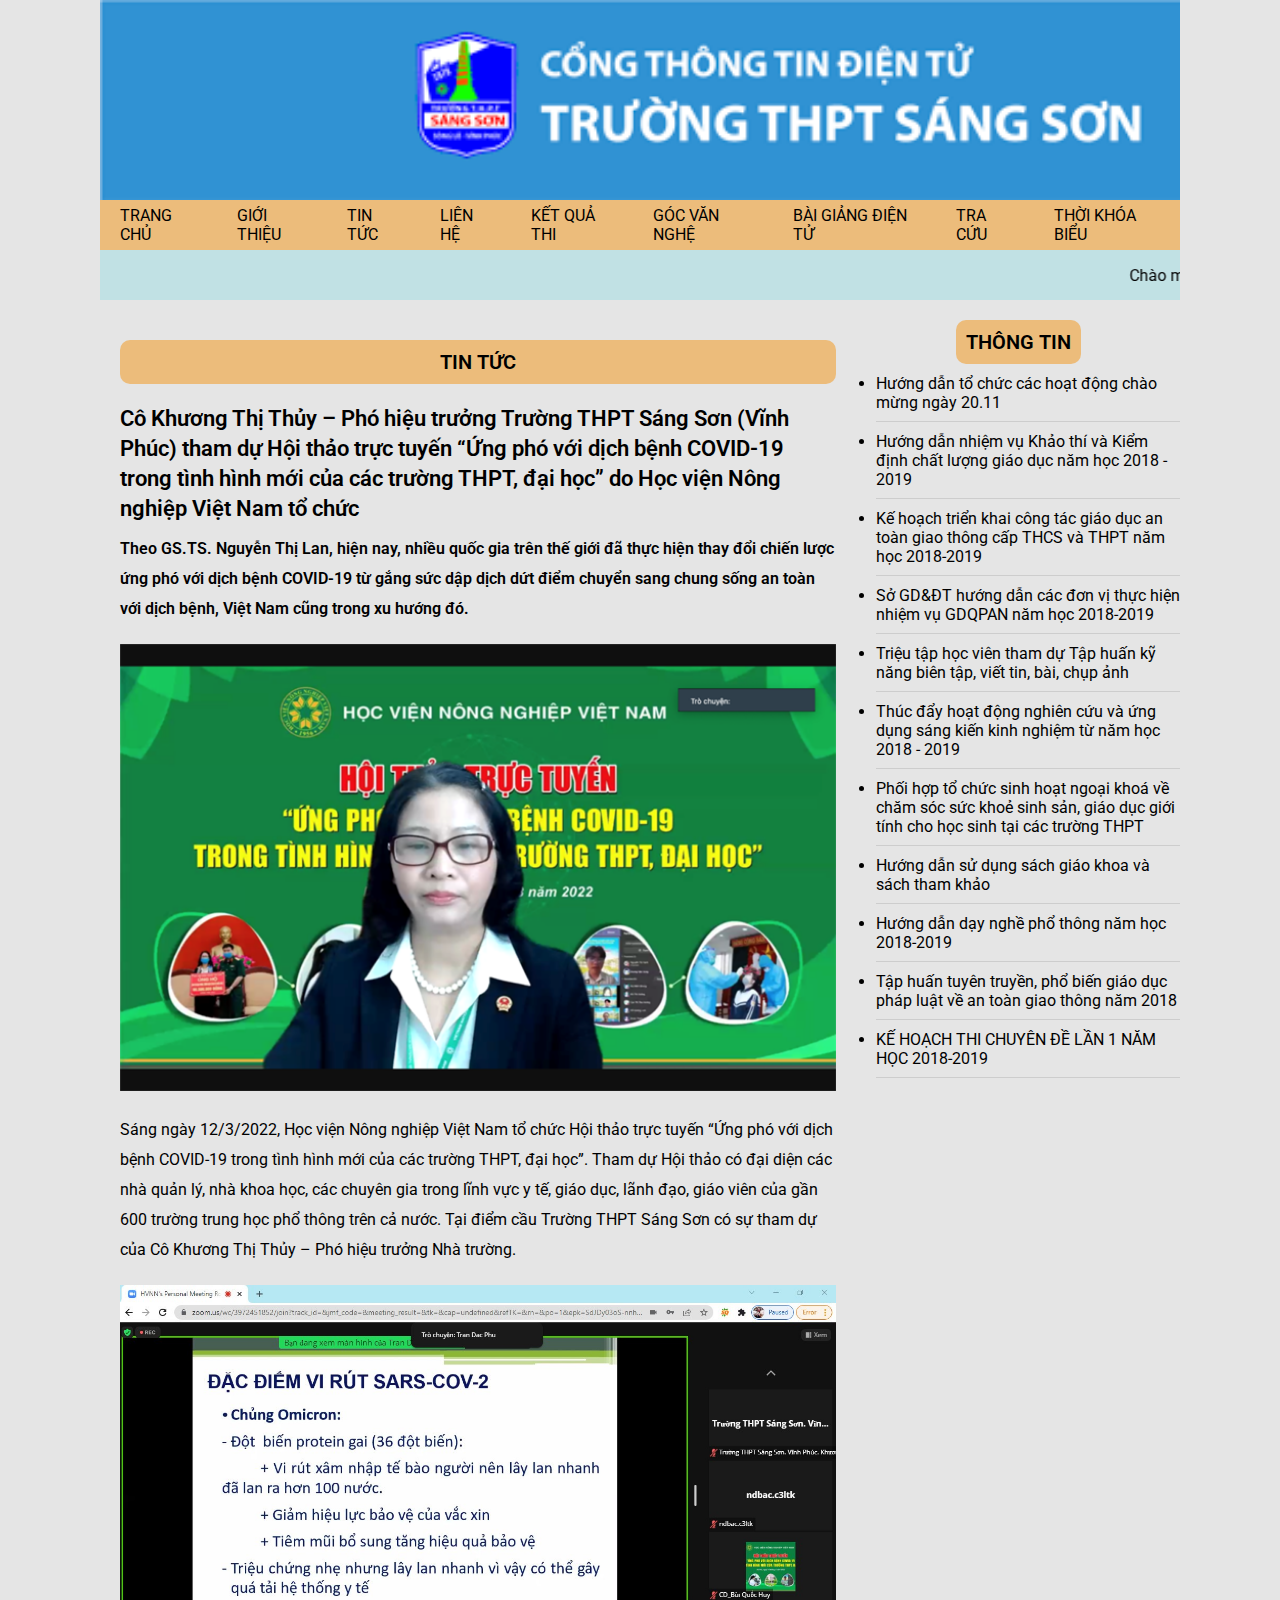
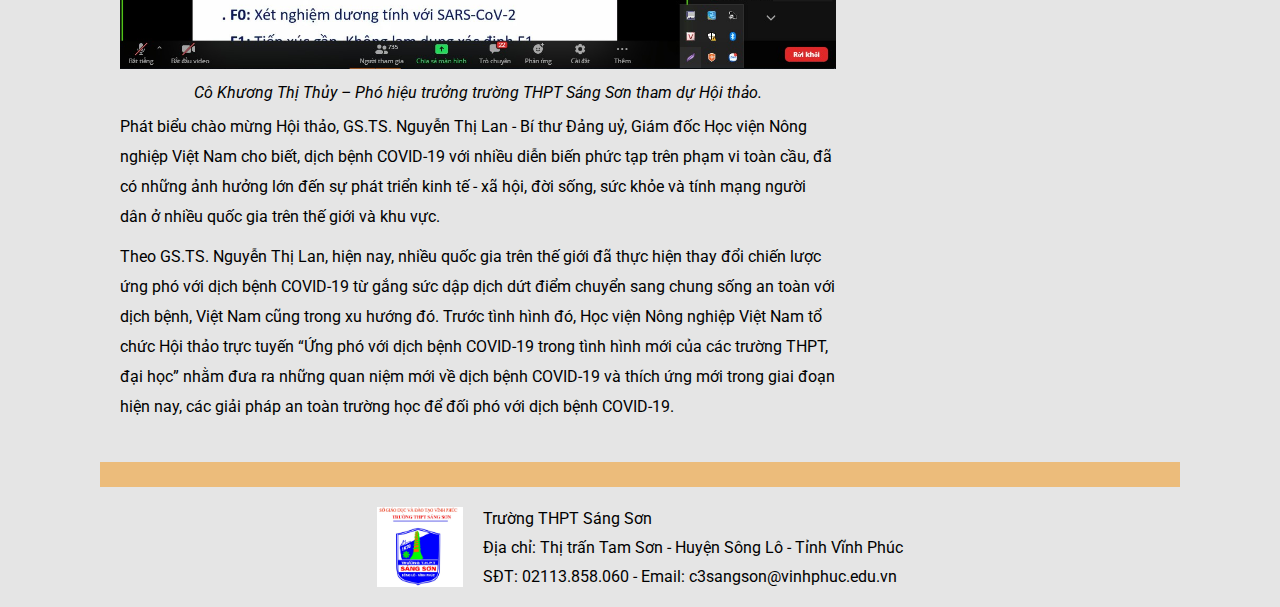
<file: news.html>
<!DOCTYPE html>
<html lang="en">
  <head>
    <meta charset="UTF-8" />
    <meta http-equiv="X-UA-Compatible" content="IE=edge" />
    <meta name="viewport" content="width=device-width, initial-scale=1.0" />
    <title>Trường THPT Sáng Sơn</title>
    <link rel="stylesheet" href="./css/style.css" />
    <link rel="preconnect" href="https://fonts.googleapis.com" />
    <link rel="preconnect" href="https://fonts.gstatic.com" crossorigin />
    <link
      href="https://fonts.googleapis.com/css2?family=Roboto:wght@400;500;700;900&display=swap"
      rel="stylesheet"
    />
  </head>
  <body>
    <!-- HEADER -->

    <header style="width: 100%">
      <!-- BANNER -->

      <div class="banner"></div>

      <!-- MENU -->

      <div class="menuContainer">
        <a href="./index.html" class="menuItem">
          <div class="menuItem-content">Trang chủ</div>
        </a>
        <a href="./about.html" class="menuItem">
          <div class="menuItem-content">Giới thiệu</div>
        </a>
        <a href="./news.html" class="menuItem">
          <div class="menuItem-content">Tin tức</div>
        </a>
        <a href="./contact.html" class="menuItem">
          <div class="menuItem-content">Liên hệ</div>
        </a>
        <a href="./exResult.html" class="menuItem">
          <div class="menuItem-content">Kết quả thi</div>
        </a>
        <a href="./entertainment.html" class="menuItem">
          <div class="menuItem-content">Góc văn nghệ</div>
        </a>
        <a href="./edu.html" class="menuItem">
          <div class="menuItem-content">Bài giảng điện tử</div>
        </a>
        <a href="./search.html" class="menuItem">
          <div class="menuItem-content">Tra cứu</div>
        </a>
        <a href="./schedule.html" class="menuItem">
          <div class="menuItem-content">Thời khóa biểu</div>
        </a>
      </div>

      <!-- QUANG CAO -->

      <div class="adv">
        <marquee behavior="" direction="left" width="100%">
          Chào mừng bạn đến với trường THPT Sáng Sơn
        </marquee>
      </div>
    </header>

    <!-- main / trang chu -->

    <main class="mainContainer">
      <div class="mainContainer__primary">
        <h3>Tin tức</h3>

        <div class="newsContainer">
          <div class="newsContainer__title">
            Cô Khương Thị Thủy – Phó hiệu trưởng Trường THPT Sáng Sơn (Vĩnh
            Phúc) tham dự Hội thảo trực tuyến “Ứng phó với dịch bệnh COVID-19
            trong tình hình mới của các trường THPT, đại học” do Học viện Nông
            nghiệp Việt Nam tổ chức
          </div>
          <div class="newsContainer__content">
            Theo GS.TS. Nguyễn Thị Lan, hiện nay, nhiều quốc gia trên thế giới
            đã thực hiện thay đổi chiến lược ứng phó với dịch bệnh COVID-19 từ
            gắng sức dập dịch dứt điểm chuyển sang chung sống an toàn với dịch
            bệnh, Việt Nam cũng trong xu hướng đó.
          </div>
          <img class="newsContainer__image" src="./img/image8.png"></img>
          <div class="newsContainer__text">Sáng ngày 12/3/2022, Học viện Nông nghiệp Việt Nam tổ chức Hội thảo trực tuyến “Ứng phó với dịch bệnh COVID-19 trong tình hình mới của các trường THPT, đại học”. Tham dự Hội thảo có đại diện các nhà quản lý, nhà khoa học, các chuyên gia trong lĩnh vực y tế, giáo dục, lãnh đạo, giáo viên của gần 600 trường trung học phổ thông trên cả nước. Tại điểm cầu Trường THPT Sáng Sơn có sự tham dự của Cô Khương Thị Thủy – Phó hiệu trưởng Nhà trường.</div>
          <img class="newsContainer__image" src="./img/image9.jpg"></img>
          <div class="newsContainer__italic">
            Cô Khương Thị Thủy – Phó hiệu trưởng trường THPT Sáng Sơn tham dự Hội thảo.
          </div>
          <div class="newsContainer__text">Phát biểu chào mừng Hội thảo, GS.TS. Nguyễn Thị Lan - Bí thư Đảng uỷ, Giám đốc Học viện Nông nghiệp Việt Nam cho biết, dịch bệnh COVID-19 với nhiều diễn biến phức tạp trên phạm vi toàn cầu, đã có những ảnh hưởng lớn đến sự phát triển kinh tế - xã hội, đời sống, sức khỏe và tính mạng người dân ở nhiều quốc gia trên thế giới và khu vực.</div>
          <div class="newsContainer__text">Theo GS.TS. Nguyễn Thị Lan, hiện nay, nhiều quốc gia trên thế giới đã thực hiện thay đổi chiến lược ứng phó với dịch bệnh COVID-19 từ gắng sức dập dịch dứt điểm chuyển sang chung sống an toàn với dịch bệnh, Việt Nam cũng trong xu hướng đó. Trước tình hình đó, Học viện Nông nghiệp Việt Nam tổ chức Hội thảo trực tuyến “Ứng phó với dịch bệnh COVID-19 trong tình hình mới của các trường THPT, đại học” nhằm đưa ra những quan niệm mới về dịch bệnh COVID-19 và thích ứng mới trong giai đoạn hiện nay, các giải pháp an toàn trường học để đối phó với dịch bệnh COVID-19.</div>
        </div>
      </div>

      <div class="mainContainer__secondary">
        <h3>Thông tin</h3>

        <ul class="mainContainer__secondary-list">
          <li class="mainContainer__secondary-item">
            <a href="#">Hướng dẫn tổ chức các hoạt động chào mừng ngày 20.11</a>
          </li>
          <li class="mainContainer__secondary-item">
            <a href="#"
              >Hướng dẫn nhiệm vụ Khảo thí và Kiểm định chất lượng giáo dục năm
              học 2018 - 2019</a
            >
          </li>
          <li class="mainContainer__secondary-item">
            <a href="#"
              >Kế hoạch triển khai công tác giáo dục an toàn giao thông cấp THCS
              và THPT năm học 2018-2019</a
            >
          </li>
          <li class="mainContainer__secondary-item">
            <a href="#"
              >Sở GD&ĐT hướng dẫn các đơn vị thực hiện nhiệm vụ GDQPAN năm học
              2018-2019</a
            >
          </li>
          <li class="mainContainer__secondary-item">
            <a href="#"
              >Triệu tập học viên tham dự Tập huấn kỹ năng biên tập, viết tin,
              bài, chụp ảnh</a
            >
          </li>
          <li class="mainContainer__secondary-item">
            <a href="#"
              >Thúc đẩy hoạt động nghiên cứu và ứng dụng sáng kiến kinh nghiệm
              từ năm học 2018 - 2019</a
            >
          </li>
          <li class="mainContainer__secondary-item">
            <a href="#"
              >Phối hợp tổ chức sinh hoạt ngoại khoá về chăm sóc sức khoẻ sinh
              sản, giáo dục giới tính cho học sinh tại các trường THPT</a
            >
          </li>
          <li class="mainContainer__secondary-item">
            <a href="#">Hướng dẫn sử dụng sách giáo khoa và sách tham khảo</a>
          </li>
          <li class="mainContainer__secondary-item">
            <a href="#">Hướng dẫn dạy nghề phổ thông năm học 2018-2019</a>
          </li>
          <li class="mainContainer__secondary-item">
            <a href="#"
              >Tập huấn tuyên truyền, phổ biến giáo dục pháp luật về an toàn
              giao thông năm 2018</a
            >
          </li>
          <li class="mainContainer__secondary-item">
            <a href="#">KẾ HOẠCH THI CHUYÊN ĐỀ LẦN 1 NĂM HỌC 2018-2019</a>
          </li>
        </ul>
      </div>
    </main>

    <!-- footer -->

    <footer style="width: 100%">
      <div class="seperate"></div>

      <div class="footerContainer">
        <img src="./img/logo.png" alt="" />


        <div class="footerContainer__content">
          <p>Trường THPT Sáng Sơn</p>
          <p>Địa chỉ: Thị trấn Tam Sơn - Huyện Sông Lô - Tỉnh Vĩnh Phúc</p>
          <p>SĐT: 02113.858.060 - Email: c3sangson@vinhphuc.edu.vn</p>
        </div>
      </div>
    </footer>
  </body>
</html>
</file>
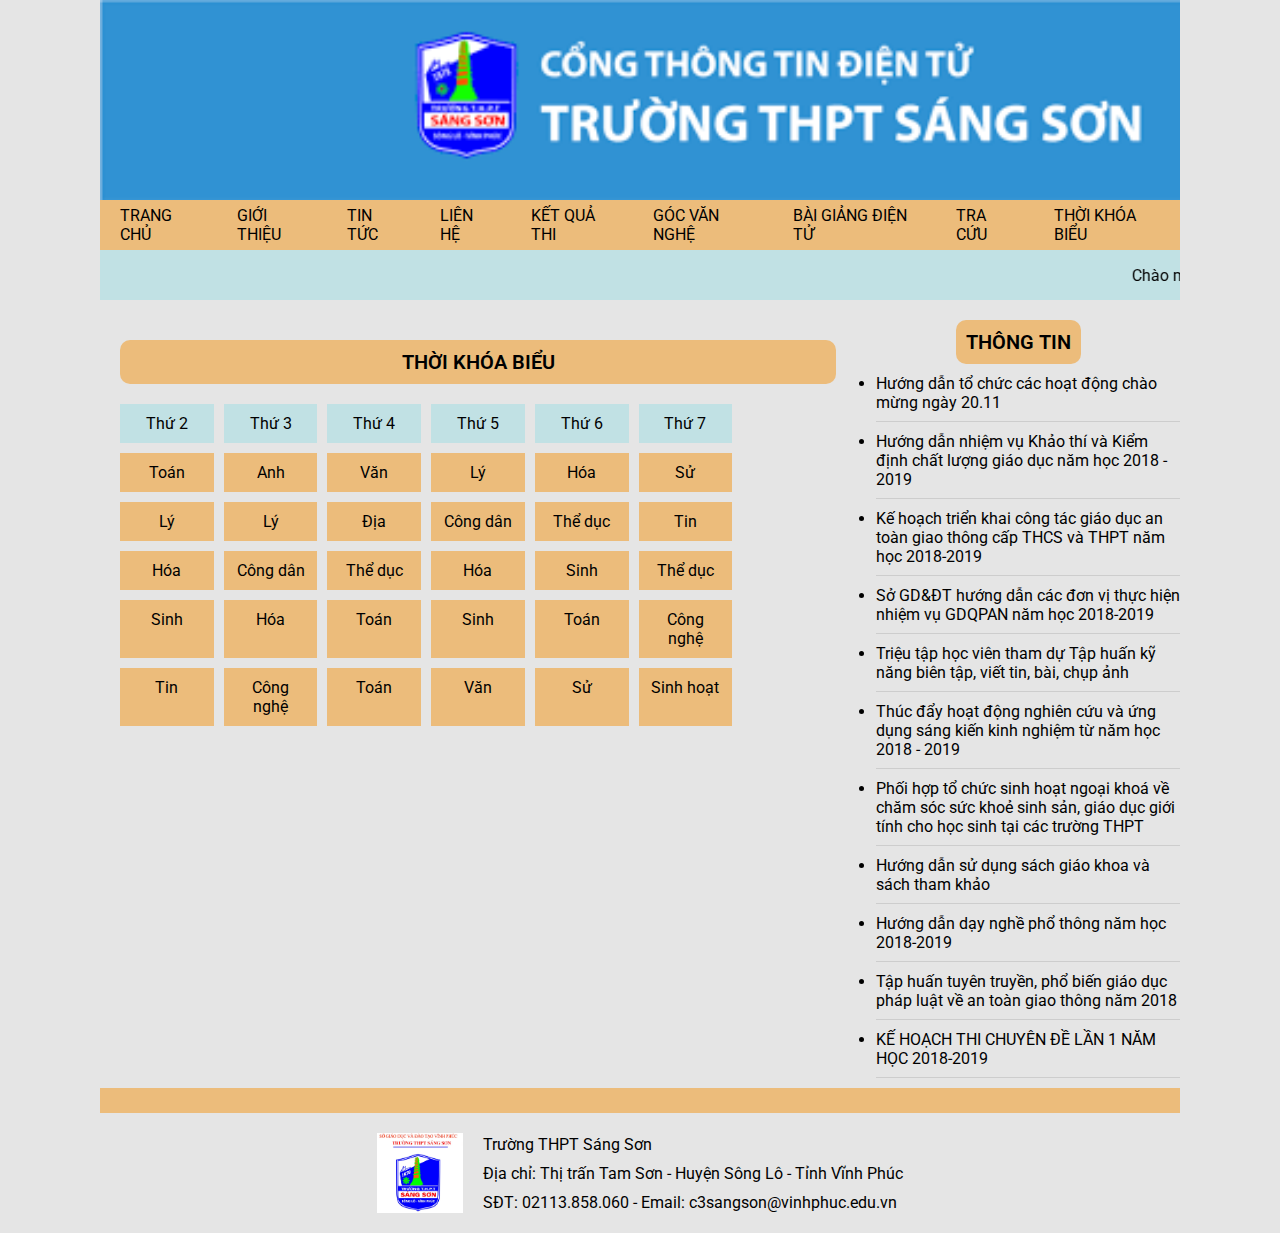
<file: schedule.html>
<!DOCTYPE html>
<html lang="en">
  <head>
    <meta charset="UTF-8" />
    <meta http-equiv="X-UA-Compatible" content="IE=edge" />
    <meta name="viewport" content="width=device-width, initial-scale=1.0" />
    <title>Trường THPT Sáng Sơn</title>
    <link rel="stylesheet" href="./css/style.css" />
    <link rel="preconnect" href="https://fonts.googleapis.com" />
    <link rel="preconnect" href="https://fonts.gstatic.com" crossorigin />
    <link
      href="https://fonts.googleapis.com/css2?family=Roboto:wght@400;500;700;900&display=swap"
      rel="stylesheet"
    />

    <link
      rel="stylesheet"
      href="https://cdnjs.cloudflare.com/ajax/libs/font-awesome/6.1.1/css/all.min.css"
    />
  </head>
  <body>
    <!-- HEADER -->

    <header style="width: 100%">
      <!-- BANNER -->

      <div class="banner"></div>

      <!-- MENU -->

      <div class="menuContainer">
        <a href="./index.html" class="menuItem">
          <div class="menuItem-content">Trang chủ</div>
        </a>
        <a href="./about.html" class="menuItem">
          <div class="menuItem-content">Giới thiệu</div>
        </a>
        <a href="./news.html" class="menuItem">
          <div class="menuItem-content">Tin tức</div>
        </a>
        <a href="./contact.html" class="menuItem">
          <div class="menuItem-content">Liên hệ</div>
        </a>
        <a href="./exResult.html" class="menuItem">
          <div class="menuItem-content">Kết quả thi</div>
        </a>
        <a href="./entertainment.html" class="menuItem">
          <div class="menuItem-content">Góc văn nghệ</div>
        </a>
        <a href="./edu.html" class="menuItem">
          <div class="menuItem-content">Bài giảng điện tử</div>
        </a>
        <a href="./search.html" class="menuItem">
          <div class="menuItem-content">Tra cứu</div>
        </a>
        <a href="./schedule.html" class="menuItem">
          <div class="menuItem-content">Thời khóa biểu</div>
        </a>
      </div>

      <!-- QUANG CAO -->

      <div class="adv">
        <marquee behavior="" direction="left" width="100%">
          Chào mừng bạn đến với trường THPT Sáng Sơn
        </marquee>
      </div>
    </header>

    <!-- main / trang chu -->

    <main class="mainContainer">
      <div class="mainContainer__primary">
        <h3>Thời khóa biểu</h3>

        <div class="schedule__container">
          <div class="schedule__day">
            <div class="schedule__day-content">Thứ 2</div>
            <div class="schedule__day-content">Thứ 3</div>
            <div class="schedule__day-content">Thứ 4</div>
            <div class="schedule__day-content">Thứ 5</div>
            <div class="schedule__day-content">Thứ 6</div>
            <div class="schedule__day-content">Thứ 7</div>
          </div>
          <div class="schedule__subject">
            <div class="schedule__subject-content">Toán</div>
            <div class="schedule__subject-content">Anh</div>
            <div class="schedule__subject-content">Văn</div>
            <div class="schedule__subject-content">Lý</div>
            <div class="schedule__subject-content">Hóa</div>
            <div class="schedule__subject-content">Sử</div>
          </div>
          <div class="schedule__subject">
            <div class="schedule__subject-content">Lý</div>
            <div class="schedule__subject-content">Lý</div>
            <div class="schedule__subject-content">Địa</div>
            <div class="schedule__subject-content">Công dân</div>
            <div class="schedule__subject-content">Thể dục</div>
            <div class="schedule__subject-content">Tin</div>
          </div>
          <div class="schedule__subject">
            <div class="schedule__subject-content">Hóa</div>
            <div class="schedule__subject-content">Công dân</div>
            <div class="schedule__subject-content">Thể dục</div>
            <div class="schedule__subject-content">Hóa</div>
            <div class="schedule__subject-content">Sinh</div>
            <div class="schedule__subject-content">Thể dục</div>
          </div>
          <div class="schedule__subject">
            <div class="schedule__subject-content">Sinh</div>
            <div class="schedule__subject-content">Hóa</div>
            <div class="schedule__subject-content">Toán</div>
            <div class="schedule__subject-content">Sinh</div>
            <div class="schedule__subject-content">Toán</div>
            <div class="schedule__subject-content">Công nghệ</div>
          </div>
          <div class="schedule__subject">
            <div class="schedule__subject-content">Tin</div>
            <div class="schedule__subject-content">Công nghệ</div>
            <div class="schedule__subject-content">Toán</div>
            <div class="schedule__subject-content">Văn</div>
            <div class="schedule__subject-content">Sử</div>
            <div class="schedule__subject-content">Sinh hoạt</div>
          </div>
        </div>
      </div>

      <div class="mainContainer__secondary">
        <h3>Thông tin</h3>

        <ul class="mainContainer__secondary-list">
          <li class="mainContainer__secondary-item">
            <a href="#">Hướng dẫn tổ chức các hoạt động chào mừng ngày 20.11</a>
          </li>
          <li class="mainContainer__secondary-item">
            <a href="#"
              >Hướng dẫn nhiệm vụ Khảo thí và Kiểm định chất lượng giáo dục năm
              học 2018 - 2019</a
            >
          </li>
          <li class="mainContainer__secondary-item">
            <a href="#"
              >Kế hoạch triển khai công tác giáo dục an toàn giao thông cấp THCS
              và THPT năm học 2018-2019</a
            >
          </li>
          <li class="mainContainer__secondary-item">
            <a href="#"
              >Sở GD&ĐT hướng dẫn các đơn vị thực hiện nhiệm vụ GDQPAN năm học
              2018-2019</a
            >
          </li>
          <li class="mainContainer__secondary-item">
            <a href="#"
              >Triệu tập học viên tham dự Tập huấn kỹ năng biên tập, viết tin,
              bài, chụp ảnh</a
            >
          </li>
          <li class="mainContainer__secondary-item">
            <a href="#"
              >Thúc đẩy hoạt động nghiên cứu và ứng dụng sáng kiến kinh nghiệm
              từ năm học 2018 - 2019</a
            >
          </li>
          <li class="mainContainer__secondary-item">
            <a href="#"
              >Phối hợp tổ chức sinh hoạt ngoại khoá về chăm sóc sức khoẻ sinh
              sản, giáo dục giới tính cho học sinh tại các trường THPT</a
            >
          </li>
          <li class="mainContainer__secondary-item">
            <a href="#">Hướng dẫn sử dụng sách giáo khoa và sách tham khảo</a>
          </li>
          <li class="mainContainer__secondary-item">
            <a href="#">Hướng dẫn dạy nghề phổ thông năm học 2018-2019</a>
          </li>
          <li class="mainContainer__secondary-item">
            <a href="#"
              >Tập huấn tuyên truyền, phổ biến giáo dục pháp luật về an toàn
              giao thông năm 2018</a
            >
          </li>
          <li class="mainContainer__secondary-item">
            <a href="#">KẾ HOẠCH THI CHUYÊN ĐỀ LẦN 1 NĂM HỌC 2018-2019</a>
          </li>
        </ul>
      </div>
    </main>

    <!-- footer -->

    <footer style="width: 100%">
      <div class="seperate"></div>

      <div class="footerContainer">
        <img src="./img/logo.png" alt="" />

        <div class="footerContainer__content">
          <p>Trường THPT Sáng Sơn</p>
          <p>Địa chỉ: Thị trấn Tam Sơn - Huyện Sông Lô - Tỉnh Vĩnh Phúc</p>
          <p>SĐT: 02113.858.060 - Email: c3sangson@vinhphuc.edu.vn</p>
        </div>
      </div>
    </footer>
  </body>
</html>
</file>
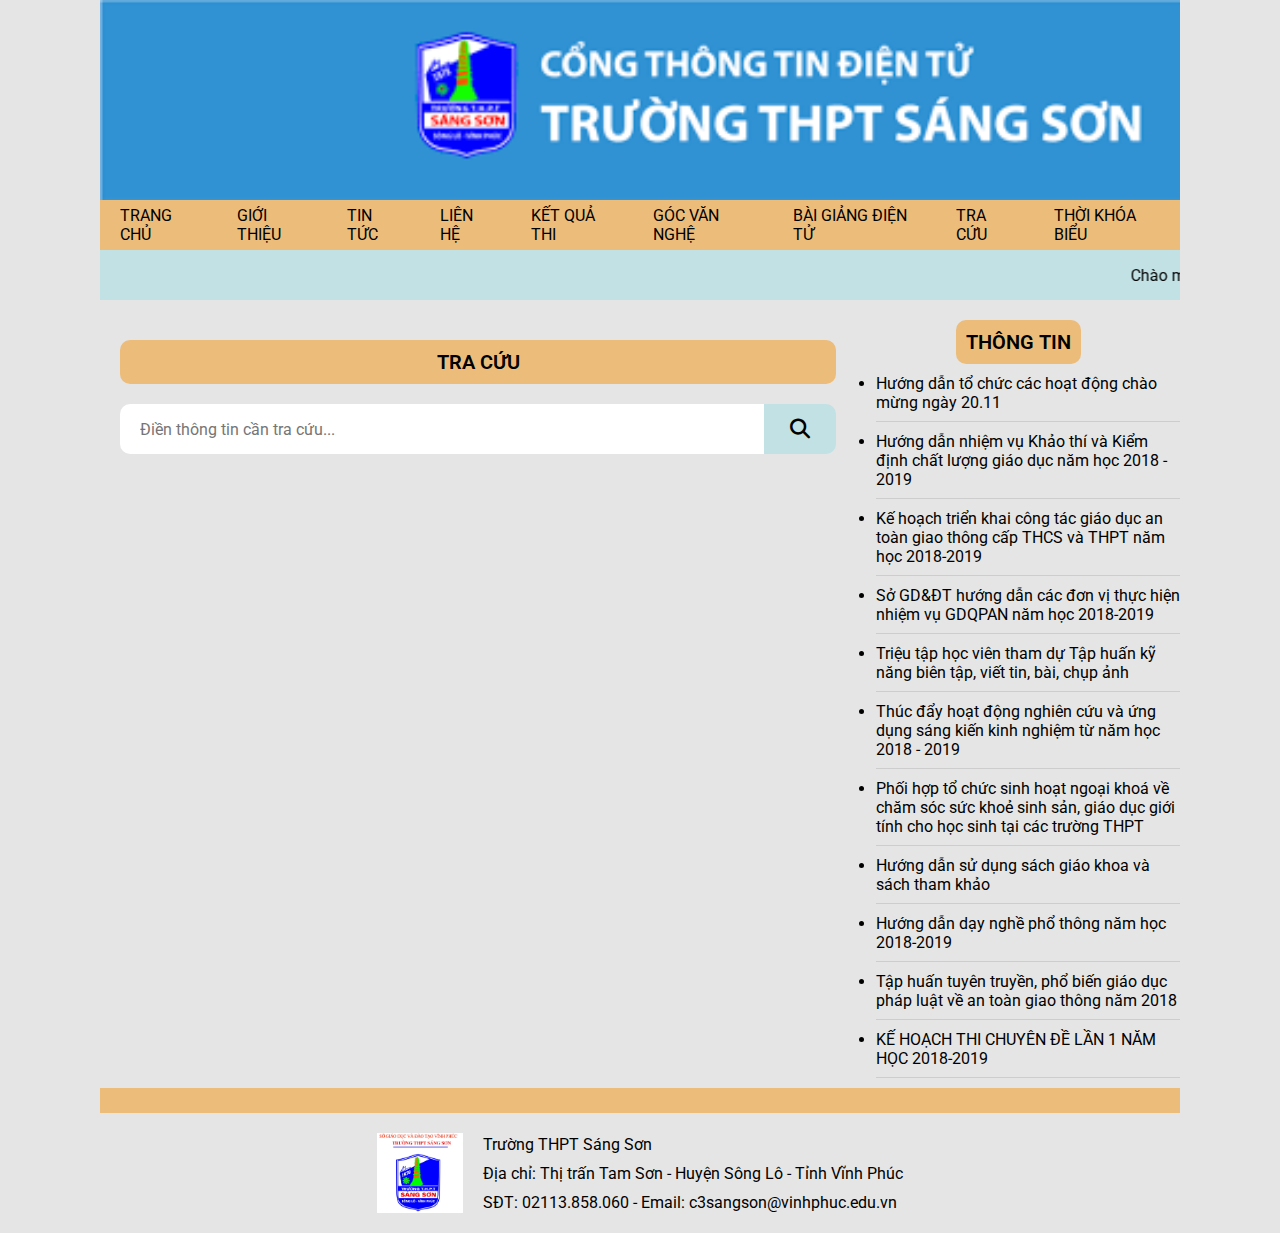
<file: search.html>
<!DOCTYPE html>
<html lang="en">
  <head>
    <meta charset="UTF-8" />
    <meta http-equiv="X-UA-Compatible" content="IE=edge" />
    <meta name="viewport" content="width=device-width, initial-scale=1.0" />
    <title>Trường THPT Sáng Sơn</title>
    <link rel="stylesheet" href="./css/style.css" />
    <link rel="preconnect" href="https://fonts.googleapis.com" />
    <link rel="preconnect" href="https://fonts.gstatic.com" crossorigin />
    <link
      href="https://fonts.googleapis.com/css2?family=Roboto:wght@400;500;700;900&display=swap"
      rel="stylesheet"
    />

    <link
      rel="stylesheet"
      href="https://cdnjs.cloudflare.com/ajax/libs/font-awesome/6.1.1/css/all.min.css"
    />
  </head>
  <body>
    <!-- HEADER -->

    <header style="width: 100%">
      <!-- BANNER -->

      <div class="banner"></div>

      <!-- MENU -->

      <div class="menuContainer">
        <a href="./index.html" class="menuItem">
          <div class="menuItem-content">Trang chủ</div>
        </a>
        <a href="./about.html" class="menuItem">
          <div class="menuItem-content">Giới thiệu</div>
        </a>
        <a href="./news.html" class="menuItem">
          <div class="menuItem-content">Tin tức</div>
        </a>
        <a href="./contact.html" class="menuItem">
          <div class="menuItem-content">Liên hệ</div>
        </a>
        <a href="./exResult.html" class="menuItem">
          <div class="menuItem-content">Kết quả thi</div>
        </a>
        <a href="./entertainment.html" class="menuItem">
          <div class="menuItem-content">Góc văn nghệ</div>
        </a>
        <a href="./edu.html" class="menuItem">
          <div class="menuItem-content">Bài giảng điện tử</div>
        </a>
        <a href="./search.html" class="menuItem">
          <div class="menuItem-content">Tra cứu</div>
        </a>
        <a href="./schedule.html" class="menuItem">
          <div class="menuItem-content">Thời khóa biểu</div>
        </a>
      </div>

      <!-- QUANG CAO -->

      <div class="adv">
        <marquee behavior="" direction="left" width="100%">
          Chào mừng bạn đến với trường THPT Sáng Sơn
        </marquee>
      </div>
    </header>

    <!-- main / trang chu -->

    <main class="mainContainer">
      <div class="mainContainer__primary">
        <h3>Tra cứu</h3>

        <div class="search__container">
          <input type="text" placeholder="Điền thông tin cần tra cứu..." />
          <button class="search__button">
            <i class="fa-solid fa-magnifying-glass"></i>
          </button>
        </div>
      </div>

      <div class="mainContainer__secondary">
        <h3>Thông tin</h3>

        <ul class="mainContainer__secondary-list">
          <li class="mainContainer__secondary-item">
            <a href="#">Hướng dẫn tổ chức các hoạt động chào mừng ngày 20.11</a>
          </li>
          <li class="mainContainer__secondary-item">
            <a href="#"
              >Hướng dẫn nhiệm vụ Khảo thí và Kiểm định chất lượng giáo dục năm
              học 2018 - 2019</a
            >
          </li>
          <li class="mainContainer__secondary-item">
            <a href="#"
              >Kế hoạch triển khai công tác giáo dục an toàn giao thông cấp THCS
              và THPT năm học 2018-2019</a
            >
          </li>
          <li class="mainContainer__secondary-item">
            <a href="#"
              >Sở GD&ĐT hướng dẫn các đơn vị thực hiện nhiệm vụ GDQPAN năm học
              2018-2019</a
            >
          </li>
          <li class="mainContainer__secondary-item">
            <a href="#"
              >Triệu tập học viên tham dự Tập huấn kỹ năng biên tập, viết tin,
              bài, chụp ảnh</a
            >
          </li>
          <li class="mainContainer__secondary-item">
            <a href="#"
              >Thúc đẩy hoạt động nghiên cứu và ứng dụng sáng kiến kinh nghiệm
              từ năm học 2018 - 2019</a
            >
          </li>
          <li class="mainContainer__secondary-item">
            <a href="#"
              >Phối hợp tổ chức sinh hoạt ngoại khoá về chăm sóc sức khoẻ sinh
              sản, giáo dục giới tính cho học sinh tại các trường THPT</a
            >
          </li>
          <li class="mainContainer__secondary-item">
            <a href="#">Hướng dẫn sử dụng sách giáo khoa và sách tham khảo</a>
          </li>
          <li class="mainContainer__secondary-item">
            <a href="#">Hướng dẫn dạy nghề phổ thông năm học 2018-2019</a>
          </li>
          <li class="mainContainer__secondary-item">
            <a href="#"
              >Tập huấn tuyên truyền, phổ biến giáo dục pháp luật về an toàn
              giao thông năm 2018</a
            >
          </li>
          <li class="mainContainer__secondary-item">
            <a href="#">KẾ HOẠCH THI CHUYÊN ĐỀ LẦN 1 NĂM HỌC 2018-2019</a>
          </li>
        </ul>
      </div>
    </main>

    <!-- footer -->

    <footer style="width: 100%">
      <div class="seperate"></div>

      <div class="footerContainer">
        <img src="./img/logo.png" alt="" />

        <div class="footerContainer__content">
          <p>Trường THPT Sáng Sơn</p>
          <p>Địa chỉ: Thị trấn Tam Sơn - Huyện Sông Lô - Tỉnh Vĩnh Phúc</p>
          <p>SĐT: 02113.858.060 - Email: c3sangson@vinhphuc.edu.vn</p>
        </div>
      </div>
    </footer>
  </body>
</html>
</file>
<file: css/style.css>
/* Style chung */
* {
  padding: 0;
  margin: 0;
  box-sizing: border-box;
  font-family: "Roboto", sans-serif;
}

a {
  text-decoration: none;
  color: #000;
}

body {
  padding: 0 100px;
  background-color: rgba(0, 0, 0, 0.1);
}

.banner {
  background-image: url("../img/banner.png");
  width: 100%;
  height: 200px;
  background-repeat: no-repeat;
  background-size: cover;
}

.menuContainer {
  width: 100%;
  height: 50px;
  display: flex;
  align-items: center;
  background-color: rgba(236, 188, 123, 255);
}

.menuItem {
  display: flex;
  align-items: center;
  justify-content: center;
  height: 100%;
  padding: 0 20px;
  text-transform: uppercase;
}

.menuItem:hover {
  background-color: #c1e1e4;
  transition: 0.2s linear;
}

.adv {
  height: 50px;
  display: flex;
  justify-content: center;
  align-items: center;
  background-color: #c1e1e4;
}

.mainContainer {
  width: 100%;
  display: flex;
  min-height: 700px;
}

.mainContainer__primary {
  width: 70%;
  height: 100%;
  display: flex;
  flex-direction: column;
  padding: 20px;
}

.mainContainer__primary h3 {
  text-align: center;
  background-color: rgba(236, 188, 123, 255);
  padding: 10px;
  margin-top: 20px;
  border-radius: 10px;
  text-transform: uppercase;
  font-size: 20px;
  font-weight: 600;
  margin-bottom: 20px;
}

.mainContainer__secondary {
  width: 30%;
  height: 100%;
  display: flex;
  flex-direction: column;
  align-items: center;
}

.mainContainer__primary-item {
  display: flex;
  width: 100%;
  height: 160px;
  padding: 0;
  margin-bottom: 20px;
}

.mainContainer__primary-item img {
  width: 200px;
  border-top-left-radius: 10px;
  border-bottom-left-radius: 10px;
}

.mainContainer__primary-item:hover .mainContainer__primary-content {
  background-color: #c1e1e4;
  transition: 0.5s all;
}

.mainContainer__primary-content {
  width: calc(100% - 200px);
  background-color: rgba(236, 188, 123, 255);
  border-top-right-radius: 10px;
  border-bottom-right-radius: 10px;
  display: flex;
  flex-direction: column;
  padding-left: 10px;
  padding-top: 20px;
  padding-right: 10px;
}

.mainContainer__primary-title {
  font-size: 25px;
  font-weight: 600;
}

.mainContainer__primary-desc {
  margin-top: 10px;
  font-style: italic;
}

.mainContainer__secondary h3 {
  text-align: center;
  background-color: rgba(236, 188, 123, 255);
  padding: 10px;
  margin-top: 20px;
  border-radius: 10px;
  text-transform: uppercase;
  font-size: 20px;
  font-weight: 600;
}

.mainContainer__secondary-list {
  padding-left: 20px;
}

.mainContainer__secondary-item {
  position: relative;
  padding: 10px 0;
}

.mainContainer__secondary-item::after {
  content: "";
  position: absolute;
  width: 100%;
  height: 1px;
  background-color: rgba(0, 0, 0, 0.1);
  left: 0;
  bottom: 0;
}

.mainContainer__secondary-item a:hover {
  color: rgba(12, 117, 172, 255);
}

footer {
  padding-top: 10px;
}

.seperate {
  width: 100%;
  background-color: rgba(236, 188, 123, 255);
  height: 25px;
}

.footerContainer {
  margin-top: 20px;
  display: flex;
  height: 100px;
  align-items: center;
  justify-content: center;
  padding-bottom: 20px;
}

.footerContainer img {
  height: 100%;
}

.footerContainer__content {
  padding-left: 20px;
}

.footerContainer__content p {
  padding: 5px 0;
}

.aboutContainer {
  border: 1px solid rgba(236, 188, 123, 255);
}

.aboutContainer td {
  border: 1px solid rgba(236, 188, 123, 255);
}

.aboutContainer th {
  border: 1px solid rgba(236, 188, 123, 255);
}

.aboutContainer td {
  padding: 5px;
}

.aboutContainer__item {
  margin-top: 20px;
  margin-bottom: 0;
}

.newsContainer__title {
  font-size: 22px;
  font-weight: 600;
  line-height: 30px;
}

.newsContainer__content {
  margin-top: 10px;
  margin-bottom: 10px;
  line-height: 30px;
  font-weight: 600;
}

.newsContainer__image {
  margin-top: 10px;
  width: 100%;
  margin-bottom: 10px;
}

.newsContainer__text {
  margin-top: 10px;
  margin-bottom: 10px;
  line-height: 30px;
}

.newsContainer__italic {
  font-style: italic;
  text-align: center;
  margin-bottom: 10px;
}

input {
  height: 40px;
  padding-left: 10px;
  border-radius: 10px;
  border: 1px solid rgba(236, 188, 123, 255);
  width: 400px;
}

.contactContainer {
  display: flex;
  flex-direction: column;
}

input:focus {
  outline: none;
}

.contactContainer__item {
  margin: 10px 0;
  display: flex;
  align-items: center;
}

.contactContainer__item label {
  width: 100px;
}

textarea {
  border-radius: 10px;

  border: 1px solid rgba(236, 188, 123, 255);
  padding-left: 10px;
  padding-top: 5px;
}

textarea:focus {
  outline: none;
}

.btn-contact {
  align-self: center;
  height: 40px;
  width: 100px;
  background-color: rgba(236, 188, 123, 255);
  border-radius: 10px;
  border: 1px solid rgba(236, 188, 123, 255);
  cursor: pointer;
  font-size: 16px;
}

.btn-contact:hover {
  background-color: #c1e1e4;
  transition: 0.5s all;
  border: 1px solid #c1e1e4;
}

.exResult__container {
  display: flex;
  flex-direction: column;
  row-gap: 10px;
}

.exResult__item {
  display: flex;
  width: 100%;
  background-color: rgba(236, 188, 123, 255);
  border-radius: 10px;
  height: 94px;
}

.exResult__item img {
  border-top-left-radius: 10px;
  border-bottom-left-radius: 10px;
}

.exResult__item:hover {
  background-color: #c1e1e4;
  transition: all 0.5s;
}

.exResult__item:hover .exResult__item-content {
  color: rebeccapurple;
  transition: ease-in-out 0.1s;
  transform: translateX(10px);
}

.exResult__item-content {
  display: flex;
  flex-direction: column;
  padding: 10px;
}

.exResult__item-title {
  font-size: 20px;
  font-weight: 600;
}

.exResult__item-datetime {
  font-style: italic;
  display: flex;
  margin-top: 10px;
  align-items: center;
}

.exResult__item-time {
  margin-left: 5px;
}

.entertainment__container {
  display: flex;
  flex-direction: column;
  row-gap: 20px;
}

.entertainment__item {
  display: flex;
  height: 120px;
  width: 100%;
}

.entertainment__item img {
  width: 200px;
}

.entertainment__item-content {
  width: calc(100% - 200px);
  position: relative;
  display: flex;
  flex-direction: column;
}

.entertainment__item-content:hover::after {
  animation: slide 1s linear;
}

@keyframes slide {
  from {
    width: 0;
  }
  to {
    width: 100%;
  }
}

.entertainment__item-content::after {
  content: "";
  position: absolute;
  background-image: url(../img/image12.jpg);
  background-repeat: no-repeat;
  background-size: cover;
  background-position: 20% 30%;
  width: 100%;
  height: 100%;
  top: 0;
  left: 0;
  z-index: 0;
  opacity: 0.2;
}

.entertainment__item-title {
  font-size: 20px;
  font-weight: 600;
  padding: 10px;
}

.entertainment__item-desc {
  font-size: 13px;
  font-style: italic;
  padding: 0 10px;
  line-height: 20px;
}

.edu__container {
  display: grid;
  grid-template-columns: repeat(2, 1fr);
  width: 100%;
  gap: 20px;
}

.edu__item {
  height: 300px;
  position: relative;
  background-repeat: no-repeat;
  background-size: contain;
  background-position: 50%;
}

.edu__item:hover {
  transform: scale(1.05);
  transition: 0.2s linear;
}

.edu__item-content {
  position: absolute;
  left: 10px;
  bottom: 10px;
  display: flex;
  flex-direction: column;
}

.edu__item-title {
  font-size: 20px;
  font-weight: 800;
  color: #000;
}

.edu__item-view {
  font-style: italic;
  color: rgba(47, 151, 190, 255);
}

.search__container {
  width: 100%;
  display: flex;
  height: 50px;
}

.search__container input {
  height: 50px;
  width: 90%;
  border: none;
  border-top-right-radius: 0px;
  border-bottom-right-radius: 0px;
  padding-left: 20px;
  font-size: 16px !important;
}

.search__button {
  width: 10%;
  border-top-right-radius: 10px;
  border-bottom-right-radius: 10px;
  border: none;
  background-color: #c1e1e4;
  cursor: pointer;
  display: flex;
  align-items: center;
  justify-content: center;
}

.search__button i {
  font-size: 20px;
}

.schedule__container {
  display: grid;
}

.schedule__day {
  display: grid;
  grid-template-columns: repeat(7, 1fr);
  column-gap: 10px;
  row-gap: 10px;
}

.schedule__day-content {
  background-color: #c1e1e4;
  text-align: center;
  padding: 10px;
}

.schedule__subject {
  display: grid;
  grid-template-columns: repeat(7, 1fr);
  column-gap: 10px;
  margin-top: 10px;
}

.schedule__subject-content {
  background-color: rgba(236, 188, 123, 255);
  text-align: center;
  padding: 10px;
}
</file>
